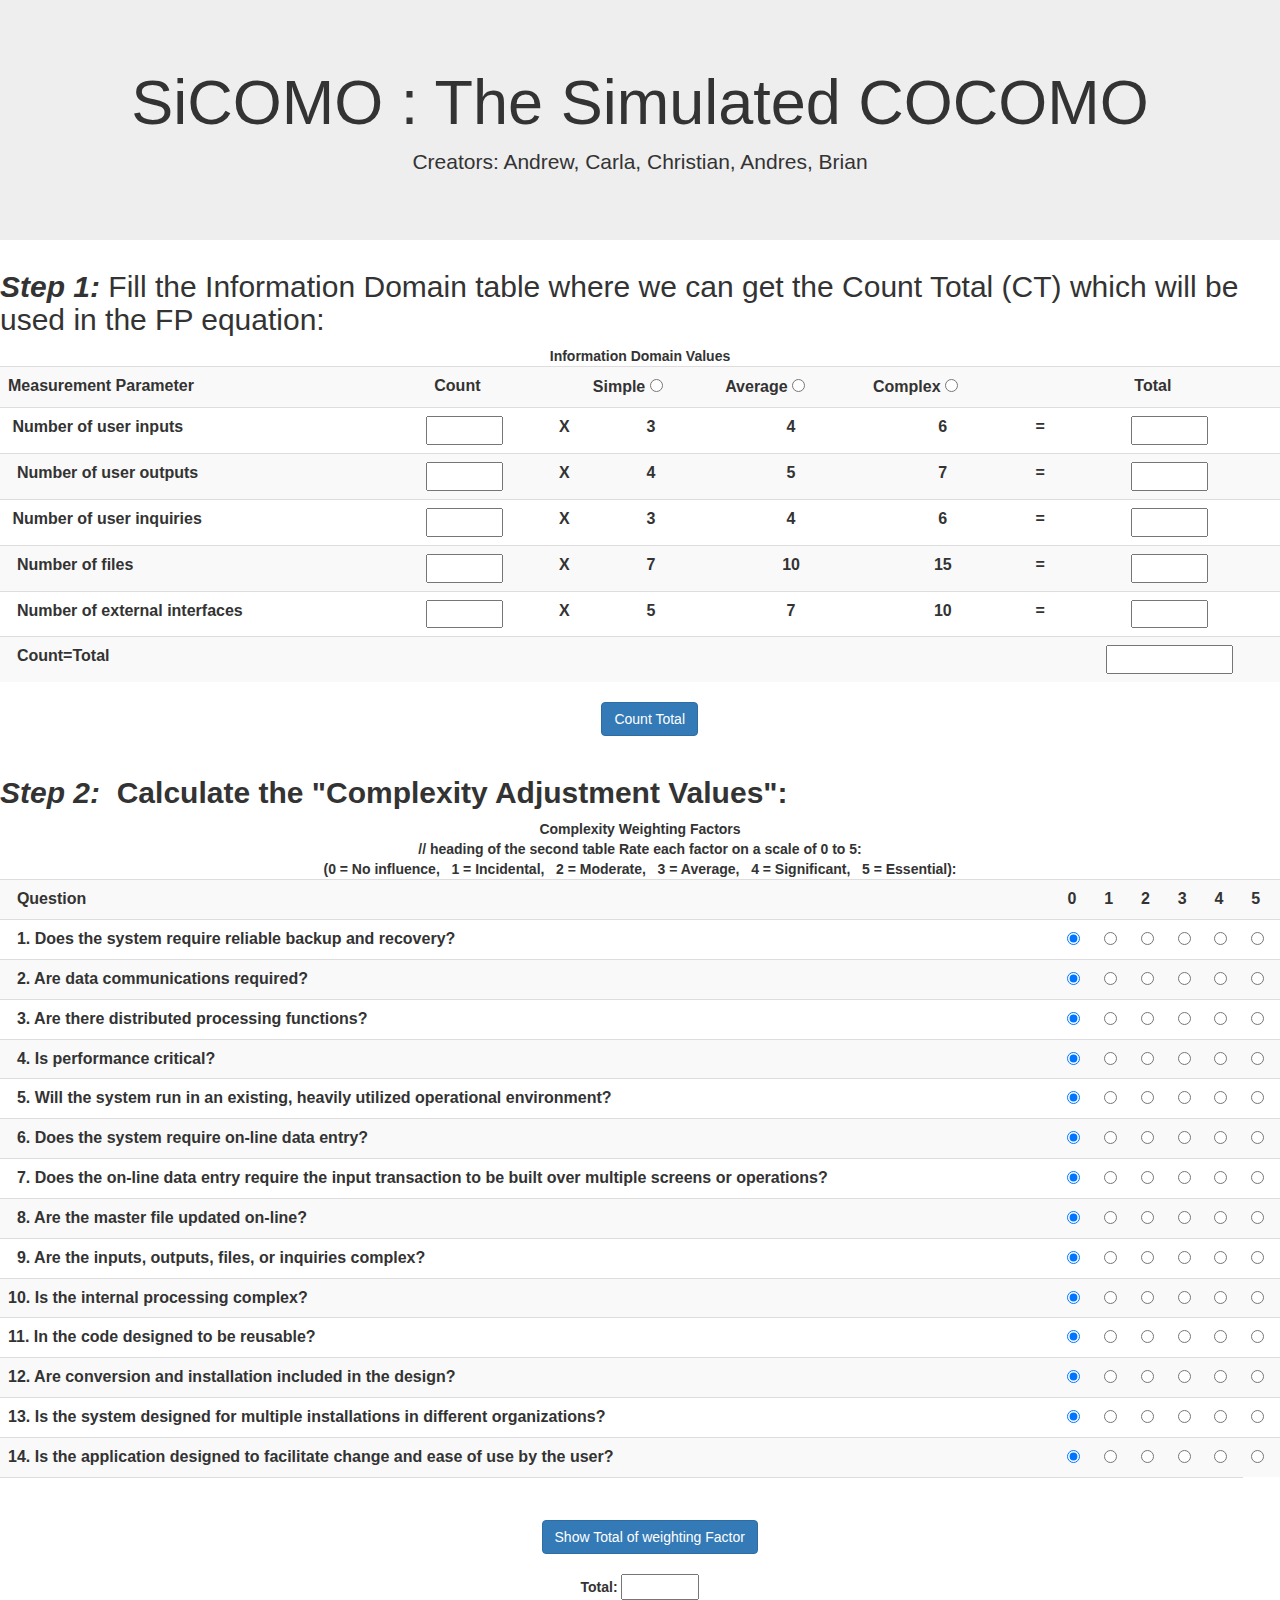
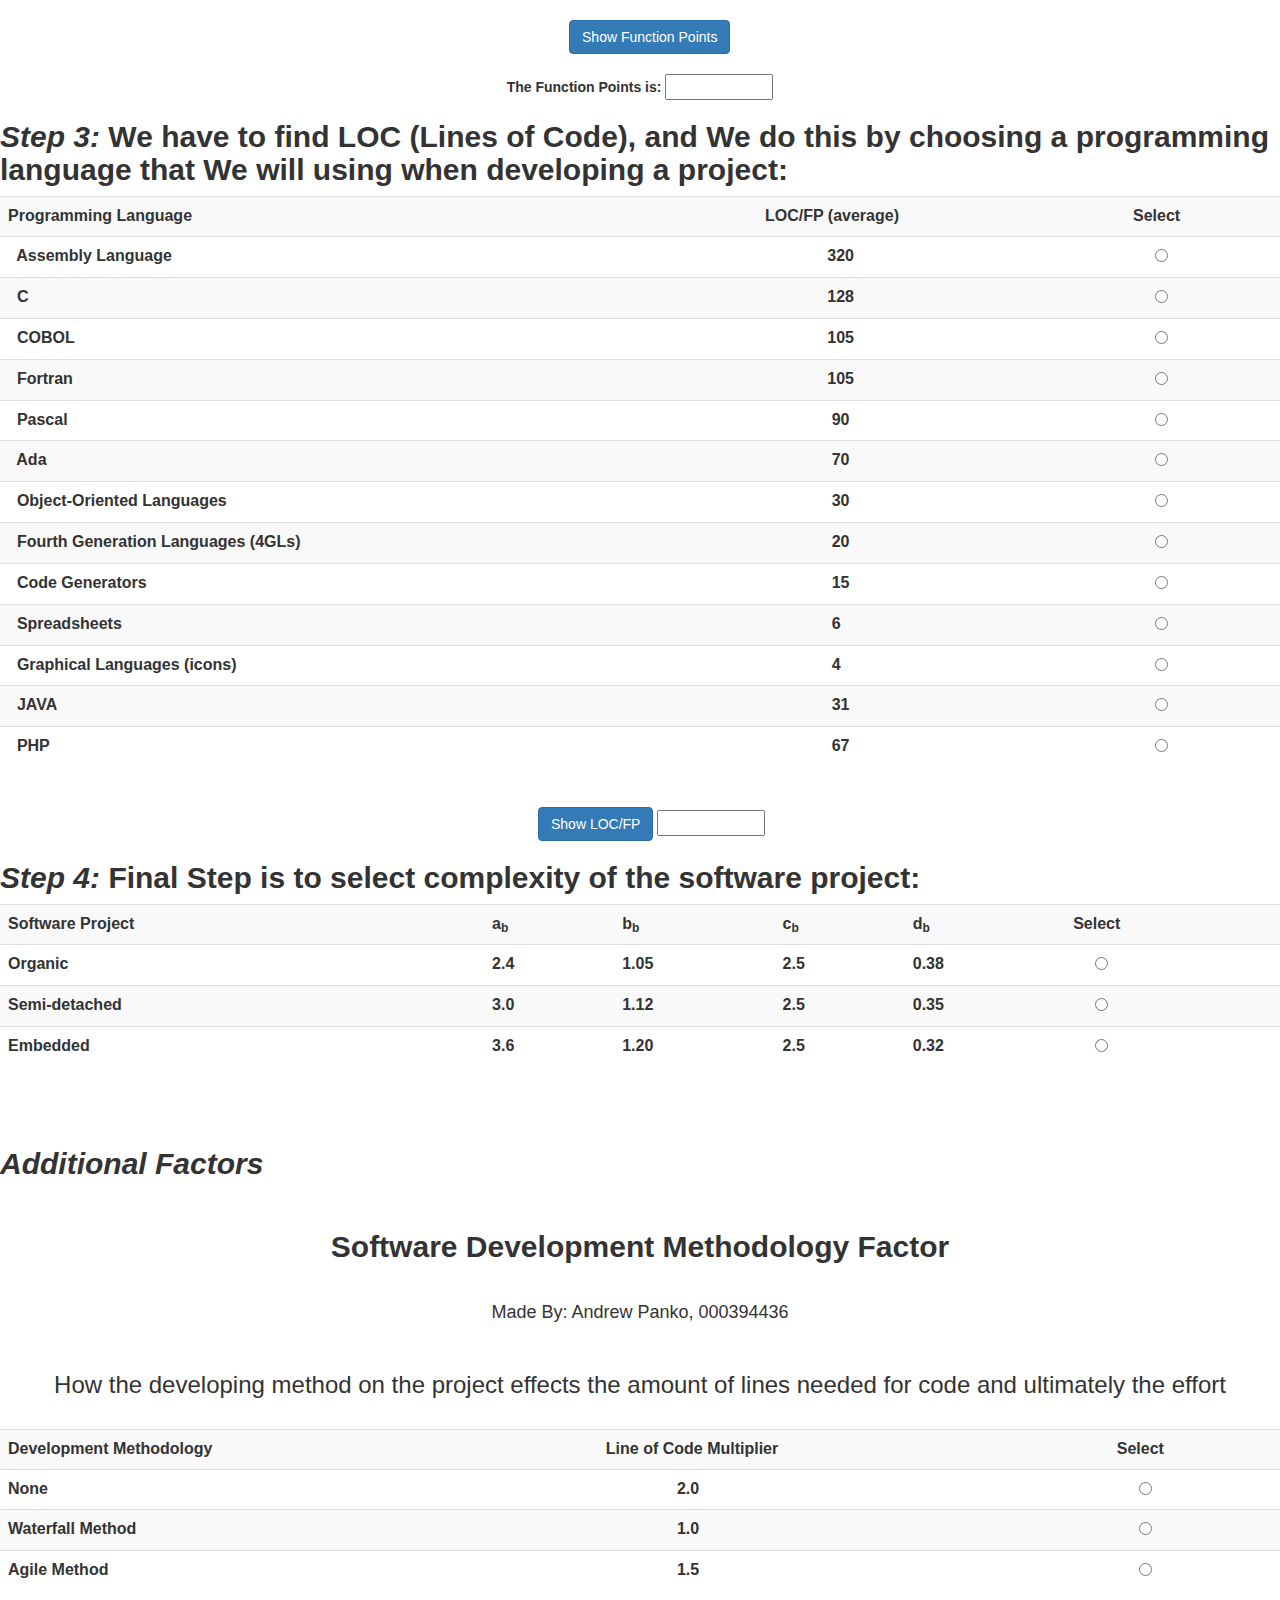
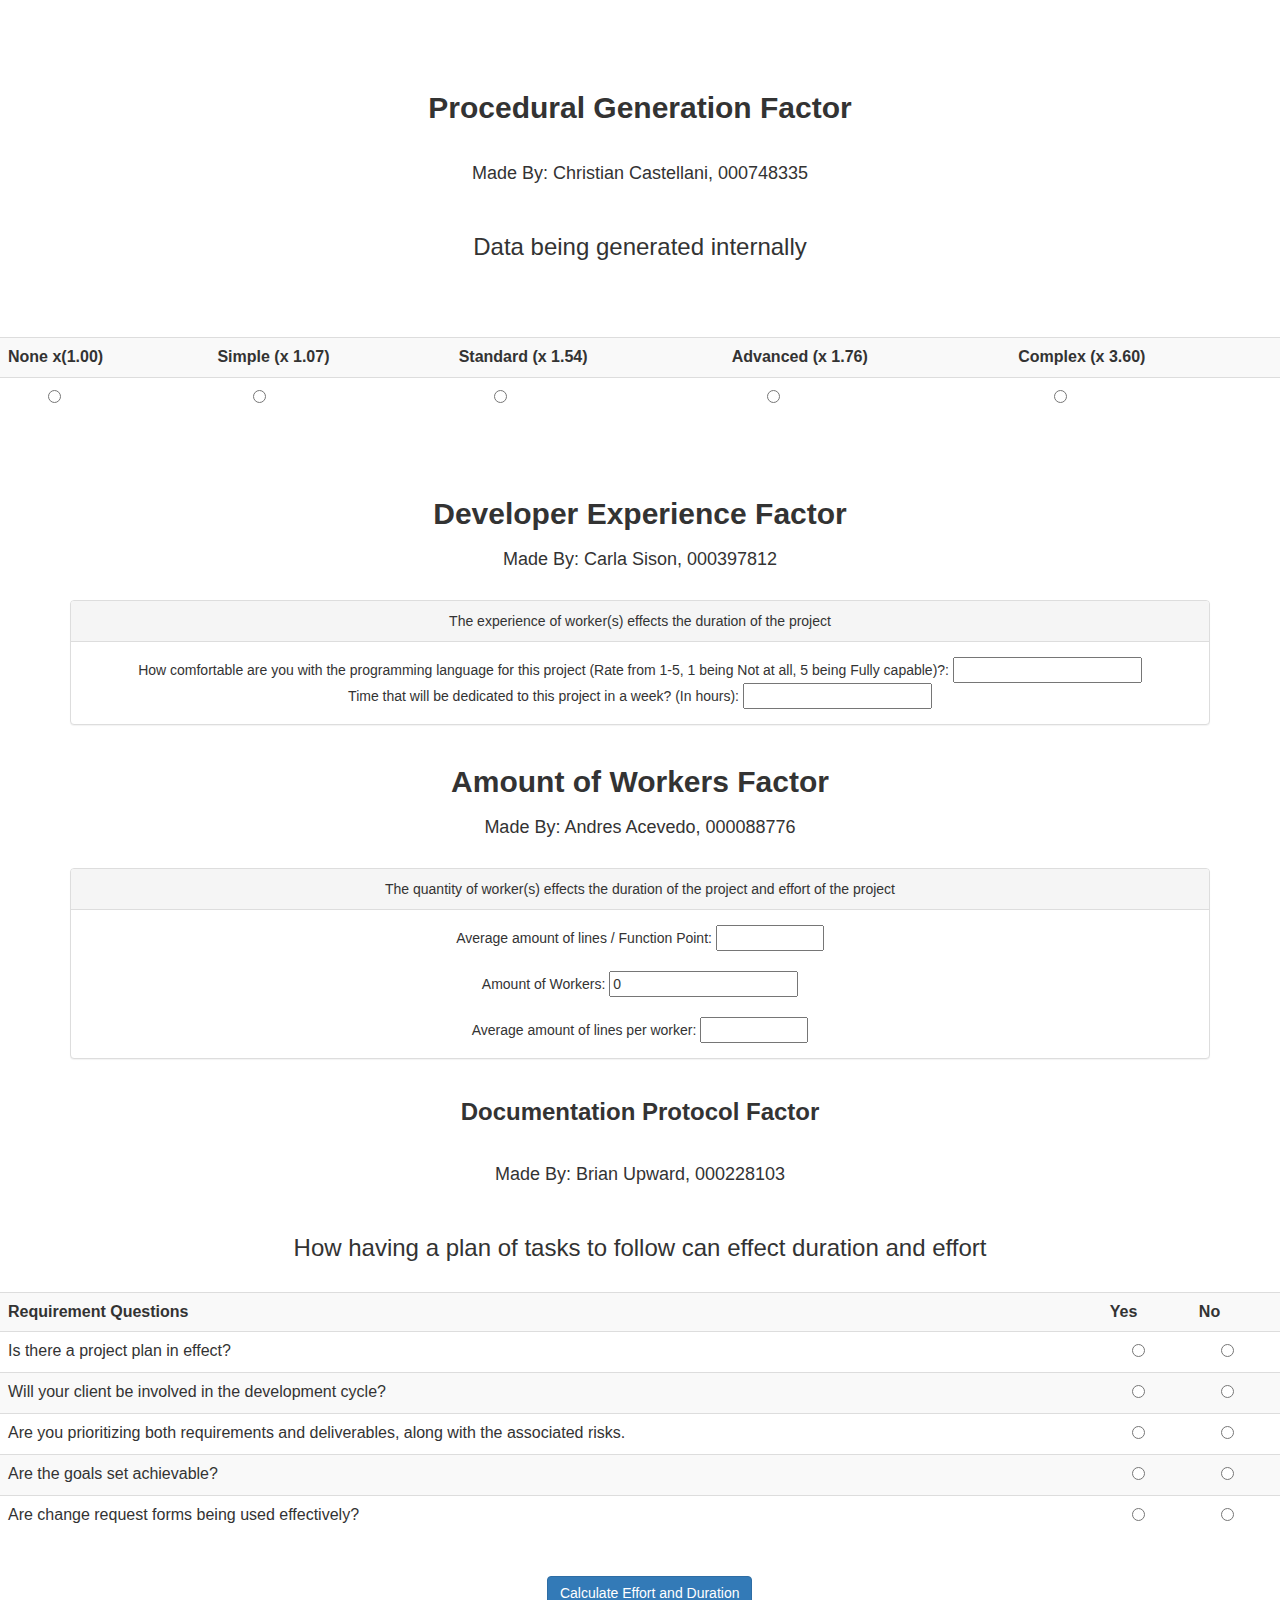
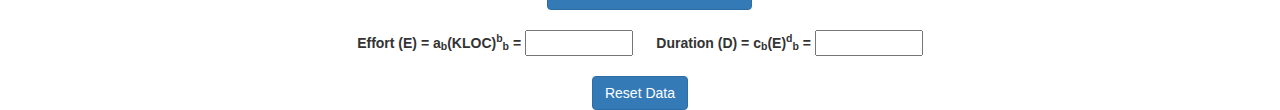
<file: index.html>
<HTML>

<HEAD>
  <TITLE>SiCOMO | The Simulated COCOMO</TITLE>
  <base target="_self">
  <link rel="stylesheet" href="https://maxcdn.bootstrapcdn.com/bootstrap/3.4.0/css/bootstrap.min.css">
  <script src="js/jquery-3.2.1.min.js"></script>
</HEAD>

<BODY BGCOLOR = "#FFFFCC">
  <center>
  <div class="jumbotron">
    <h1>SiCOMO : The Simulated COCOMO  </h1>
    <p>Creators: Andrew, Carla, Christian, Andres, Brian</p>
  </div>
  <SCRIPT LANGUAGE = "JavaScript">
  <!--
    //    document.write("<HR>");
    //  This function is used to reset all fields.
    function clearStatus() { status = ""; }

    //  The following functions are ro initialize all fields.
    function promptFactor() { status = "Factor";}
    function promptLanguage() { status = "Language";}
    function promptType() { status = "Type";}
    function promptMethod() { status = "Method";}
    function promptProcedure() { status = "Procedure";}
    function promptExperience() { status = "Experience";}
    function promptDocQ1() { status = "DocQ1";}
    function promptDocQ2() { status = "DocQ2";}
    function promptDocQ3() { status = "DocQ3";}
    function promptDocQ4() { status = "DocQ4";}
    function promptDocQ5() { status = "DocQ5";}
    function promptQ1() { status = "Q1";}
    function promptQ2() { status = "Q2";}
    function promptQ3() { status = "Q3";}
    function promptQ4() { status = "Q4";}
    function promptQ5() { status = "Q5";}
    function promptQ6() { status = "Q6";}
    function promptQ7() { status = "Q7";}
    function promptQ8() { status = "Q8";}
    function promptQ9() { status = "Q9";}
    function promptQ10() { status = "Q10";}
    function promptQ11() { status = "Q11";}
    function promptQ12() { status = "Q12";}
    function promptQ13() { status = "Q13";}
    function promptQ14() { status = "Q14";}

    // This functin will be used when user have more than one option to choose such as the radio
    // buttons.  It will take a field and return the value of that field.
    function getValue(field)
    {
	for (i=0;i<field.length;i++)
        {
    	   if (field[i].checked) return Number(field[i].value);
        }
	return 0;
    }

    //  This finction is used to round numbers.  It will take two parameters: value and precision.
    //  It will round that value to that precision.
    function roundOff(value, precision)
    {
        value = "" + value //convert value to string
        precision = parseInt(precision);

        var whole = "" + Math.round(value * Math.pow(10, precision));
        var decPoint = whole.length - precision;

        if(decPoint != 0)
        {
           result = whole.substring(0, decPoint);
           result += ".";
           result += whole.substring(decPoint, whole.length);
        }
        else  {
                result = whole;
              }
        return result;
    }

    //  This function is used to show the total of weighting (the 14 questions.)
    function showWeightingTotal()
    {

	var Total = 0
        //  get the first value of the first question.
	Total = getValue(document.calculateForm.Q1Field)

        //  add values of each question to the the previous total
	Total = Total + getValue(document.calculateForm.Q2Field)
	Total = Total + getValue(document.calculateForm.Q3Field)
	Total = Total + getValue(document.calculateForm.Q4Field)
	Total = Total + getValue(document.calculateForm.Q5Field)
        Total = Total + getValue(document.calculateForm.Q6Field)
	Total = Total + getValue(document.calculateForm.Q7Field)
	Total = Total + getValue(document.calculateForm.Q8Field)
	Total = Total + getValue(document.calculateForm.Q9Field)
        Total = Total + getValue(document.calculateForm.Q10Field)
	Total = Total + getValue(document.calculateForm.Q11Field)
	Total = Total + getValue(document.calculateForm.Q12Field)
	Total = Total + getValue(document.calculateForm.Q13Field)
	Total = Total + getValue(document.calculateForm.Q14Field)

        //  store total on the total field.
	document.calculateForm.total.value = roundOff(Total,2);
    }

    //  This function is to check if the input entered is integer.
    function isInt(string)
    {
        var val = parseInt(string);
        return(val >= 0);
    }

    // This function will count the total of the first table which is total of the measurement parameter values
    //  which will be used to calculate the function point
    function showCountTotal()
    {
	var factor = 0
        var language = 0
        var Total1 = 0
        var i = 0
        var j = 0
        var k = 0
        var l = 0
        var m = 0
	factor = getValue(document.calculateForm.FactorField)
        //  this if is to check if the user forgot to check a weighting factor and he/she will see an alert message.
        if (factor == 0)
           {  alert("We must select a weighting factor.");}
        //  The next if statements are to check if user inputs are valid which it should be integers
        else { var count1 = document.calculateForm.inputs;
               if (!isInt(count1.value))
               {
                  alert("Number of user inputs must be integer.");
                  document.calculateForm.inputs.focus();
                  return (false);
               }
               var count2 = document.calculateForm.outputs;
               if (!isInt(count2.value))
               {
                  alert("Number of user outputs must be integer.");
                  document.calculateForm.outputs.focus();
                  return (false);
               }
               var count3 = document.calculateForm.inquiries;
               if (!isInt(count3.value))
               {
                  alert("Number of Inquiries must be integer.");
                  document.calculateForm.inquiries.focus();
                  return (false);
               }
               var count4 = document.calculateForm.files;
               if (!isInt(count4.value))
               {
                  alert("Number of files must be integer.");
                  document.calculateForm.files.focus();
                  return (false);
               }
               var count5 = document.calculateForm.interfaces;
               if (!isInt(count5.value))
               {
                  alert("Number of external interfaces must be integer.");
                  document.calculateForm.interfaces.focus();
                  return (false);
               }
               //  calculations when user choose simple weighting factor
               if (factor == 1)
               {
                  i = Number(document.calculateForm.inputs.value);
                  j = Number(document.calculateForm.outputs.value);
                  k = Number(document.calculateForm.inquiries.value);
                  l = Number(document.calculateForm.files.value);
                  m = Number(document.calculateForm.interfaces.value);
                  document.calculateForm.tinputs.value = roundOff(i * 3,2)
                  document.calculateForm.toutputs.value = roundOff(j * 4,2)
                  document.calculateForm.tinquiries.value = roundOff(k * 3,2)
                  document.calculateForm.tfiles.value = roundOff(l * 7,2)
                  document.calculateForm.tinterfaces.value = roundOff(m * 5,2)
                  Total1 = i * 3 + j * 4 + k * 3 + l * 7 + m * 5
                  document.calculateForm.total1.value = roundOff(Total1,2);
               }
              // calculation when user choose average weighting factor
               else if (factor == 2)
                   {
                     i = Number(document.calculateForm.inputs.value);
                     j = Number(document.calculateForm.outputs.value);
                     k = Number(document.calculateForm.inquiries.value);
                     l = Number(document.calculateForm.files.value);
                     m = Number(document.calculateForm.interfaces.value);
                     document.calculateForm.tinputs.value = roundOff(i * 4,2)
                     document.calculateForm.toutputs.value = roundOff(j * 5,2)
                     document.calculateForm.tinquiries.value = roundOff(k * 4,2)
                     document.calculateForm.tfiles.value = roundOff(l * 10,2)
                     document.calculateForm.tinterfaces.value = roundOff(m * 7,2)
                     Total1 = i * 4 + j * 5 + k * 4 + l * 10 + m * 7
                     document.calculateForm.total1.value = roundOff(Total1,2);
                  }
                 // calculation when user choose teh complex weighting factor
                  else if (factor == 3)
                       {
                           i = Number(document.calculateForm.inputs.value);
                           j = Number(document.calculateForm.outputs.value);
                           k = Number(document.calculateForm.inquiries.value);
                           l = Number(document.calculateForm.files.value);
                           m = Number(document.calculateForm.interfaces.value);
                           document.calculateForm.tinputs.value = roundOff(i * 6,2)
                           document.calculateForm.toutputs.value = roundOff(j * 7,2)
                           document.calculateForm.tinquiries.value = roundOff(k * 6,2)
                           document.calculateForm.tfiles.value = roundOff(l * 15,2)
                           document.calculateForm.tinterfaces.value = roundOff(m * 10,2)
                           Total1 = i * 6 + j * 7 + k * 6 + l * 15 + m * 10
                           document.calculateForm.total1.value = roundOff(Total1,2);
                      }
             }
    }


    function unfocus_tinputs() { document.calculateForm.outputs.focus(); }
    function unfocus_toutputs() { document.calculateForm.inquiries.focus(); }
    function unfocus_tinquiries() { document.calculateForm.files.focus(); }
    function unfocus_tfiles() { document.calculateForm.interfaces.focus(); }
    function unfocus_tinterfaces() { document.calculateForm.countTotal.focus(); }
    function unfocus_total1() { document.calculateForm.countTotal.focus(); }
    function unfocus_total() { document.calculateForm.showTotalWeight.focus(); }
    function unfocus_fpTotal() { document.calculateForm.FP.focus(); }
    function unfocus_LOCTotal() { document.calculateForm.LOCFP.focus(); }
    function unfocus_Effort() { document.calculateForm.calculate.focus(); }
    function unfocus_Duration() { document.calculateForm.calculate.focus();}
    function unfocus_Experience() { document.calculateForm.calculate.focus();}
    function unfocus_Qauntity() { document.calculateForm.calculate.focus();}

    // This function will calculate the function points based on the the results form the previous two tables
    function showFP()
    {
         var totalfp = 0
         showCountTotal();
         showWeightingTotal();
         totalfp = Number(document.calculateForm.total1.value) * (0.65 + 0.01 * Number(document.calculateForm.total.value))
         document.calculateForm.fpTotal.value = roundOff(totalfp, 2);
    }

    // This function will calculate the Lines of code (LOC)
    function showLOC()
    {
       var language = 0
       var loc = 0
       showFP();
       language = getValue(document.calculateForm.LanguageField)
       //  This is to check if user selected a language or not.
       if (language == 0) {  alert("We must select a Language");}
       else {
                loc = language * Number(document.calculateForm.fpTotal.value);
                // store result in the LOCTotal text box.
                document.calculateForm.LOCTotal.value = roundOff(loc, 2);
                document.calculateForm.LOCTotal2.value = roundOff(loc, 2);
            }
    }
    //  This fucntion will take the LOC which was calculated in previous step and divided it by 1000 and then
    //  takes values from table with selected project type and apply them to the eqations.
    //  Final results will be stored in the Efort and Duartion text boxes
    function showE()
    {
        var E = 0
        var D = 0
        var type = 0
        var method = 0
        var procedure = 0
        var experience = 0
        var qauntity = 0
        var q1 = 0
        var q2 = 0
        var q3 = 0
        var q4 = 0
        var q5 = 0
        var total = 0
        showLOC();
        type = getValue(document.calculateForm.typeField);
        method = getValue(document.calculateForm.methodField);
        procedure = getValue(document.calculateForm.procedureField);
        experience = document.calculateForm.experienceOfWorker.value;
        quantity = document.calculateForm.quantityOfWorkers.value;
        q1 = getValue(document.calculateForm.q1);
        q2 = getValue(document.calculateForm.q2);
        q3 = getValue(document.calculateForm.q3);
        q4 = getValue(document.calculateForm.q4);
        q5 = getValue(document.calculateForm.q5);

        console.log(type);
        console.log(method);
        console.log(procedure);
        console.log(experience);
        console.log(quantity);
        console.log(q1);
        console.log(q2);
        console.log(q3);
        console.log(q4);
        console.log(q5);
        if (type == 0) {  alert("We must select a project type.");}
         else if (type == 1)
              {
                 E = 2.4 * Math.pow((Number(document.calculateForm.LOCTotal.value)/1000),1.05);
                 D = 2.5 * Math.pow(E,0.38);
                 document.calculateForm.Effort.value = roundOff(E*1.0, 2);

              }
              else  if (type == 2)
                    {
                      E = 3.0 * Math.pow((Number(document.calculateForm.LOCTotal.value)/1000),1.12);
                      D = 2.5 * Math.pow(E,0.35);
                      document.calculateForm.Effort.value = roundOff(E*1.0, 2);

                    }
                    else if (type == 3)
                    {
                       E = 3.6 * Math.pow((Number(document.calculateForm.LOCTotal.value)/1000),1.20);
                       D = 2.5 * Math.pow(E,0.32);
                       document.calculateForm.Effort.value = roundOff(E, 2);

                    }

            //Methodology LOC Multiplier
            if(method != 0){
              if (method == 1){
                document.calculateForm.Effort.value = roundOff(E*2.0, 2);
              }
              if (method == 2){
                document.calculateForm.Effort.value = roundOff(E*1.0, 2);
              }
              if (method == 3){
                document.calculateForm.Effort.value = roundOff(E*1.5, 2);
              }

            }

              //Procedure LOC Multiplier
              if (procedure != 0){
                if (procedure == 1){
                  document.calculateForm.Effort.value = roundOff(E*1.00, 2);
                }
                if (procedure == 2){
                  document.calculateForm.Effort.value = roundOff(E*1.07, 2);
                }
                if (procedure == 3){
                  document.calculateForm.Effort.value = roundOff(E*1.54, 2);
                }
                if (procedure == 4){
                  document.calculateForm.Effort.value = roundOff(E*1.76, 2);
                }
                if (procedure == 5){
                  document.calculateForm.Effort.value = roundOff(E*3.60, 2);
                }
              }


              //Experience Duration Multiplier
              if (experience != 0){
                if (experience == 1){
                  document.calculateForm.Duration.value = roundOff(D*2.0, 2);
                }

                if (experience == 2){
                  document.calculateForm.Duration.value = roundOff(D*1.8, 2);
                }

                if (experience == 3){
                  document.calculateForm.Duration.value = roundOff(D*1.4, 2);
                }

                if (experience == 4){
                  document.calculateForm.Duration.value = roundOff(D*0.8, 2);
                }

                if (experience == 5){
                  document.calculateForm.Duration.value = roundOff(D*0.5, 2);
                }
              }


              //Amount of Workers Factor
              if (quantity !=0){
                if (quantity == 1){
                  document.calculateForm.avgLines.value = (document.calculateForm.LOCTotal2.value / quantity);
                }

                else if (quantity == 2){
                  document.calculateForm.avgLines.value = (document.calculateForm.LOCTotal2.value / quantity);
                }

                else if (quantity == 3){
                  document.calculateForm.avgLines.value = (document.calculateForm.LOCTotal2.value / quantity);
                }

                else if (quantity == 4){
                  document.calculateForm.avgLines.value = (document.calculateForm.LOCTotal2.value / quantity);
                }

                else if (quantity == 5){
                  document.calculateForm.avgLines.value = (document.calculateForm.LOCTotal2.value / quantity);
                }

                else if (quantity == 6){
                  document.calculateForm.avgLines.value = (document.calculateForm.LOCTotal2.value / quantity);
                }

                else if (quantity == 7){
                  document.calculateForm.avgLines.value = (document.calculateForm.LOCTotal2.value / quantity);
                }

                else if (quantity == 8){
                  document.calculateForm.avgLines.value = (document.calculateForm.LOCTotal2.value / quantity);
                }

                else if (quantity == 9){
                  document.calculateForm.avgLines.value = (document.calculateForm.LOCTotal2.value / quantity);
                }

                else if (quantity == 10){
                  document.calculateForm.avgLines.value = (document.calculateForm.LOCTotal2.value / quantity);
                }
              }


              if(q1 != 0){
                if (q1 == 1){
                  total = total + 1;
                }
                else if (q1 == 2){
                  total = total + 2;
                }

                if (q2 == 1){
                  total = total + 1;
                }
                else if (q2 == 2){
                  total = total + 2;
                }

                if (q3 == 1){
                  total = total + 1;
                }
                else if (q3 == 2){
                  total = total + 2;
                }

                if (q4 == 1){
                  total = total + 1;
                }
                else if (q4 == 2){
                  total = total + 2;
                }

                if (q5 == 1){
                  total = total + 1;
                }
                else if (q5 == 2){
                  total = total + 2;
                }

                if (total>=7){
                  document.calculateForm.Duration.value = roundOff(D*0.9, 2);
                  document.calculateForm.Effort.value = roundOff(E*1.1, 2);
                }

                else if (total < 7){
                  document.calculateForm.Duration.value = roundOff(D*1.1, 2);
                  document.calculateForm.Effort.value = roundOff(E*0.9, 2);
                }
              }
              //Documentation Factor


        document.calculateForm.Reset.focus();
    }

  // -->
  // End of JavaScript code
  </SCRIPT>
  </center>

  <!-- This is the first heading which is the first step users need to do the calculation.
    The next few lines of code shows the properties of the first heading.
   -->
  <H2 ><b><i>
   Step 1: </i></b>Fill the Information Domain table where we can get the Count Total (CT) which will be used in the FP equation:
  </H2>

  <center>
  <!--  Naming the form.
    -->
  <FORM Name="calculateForm" >

  <b> Information Domain Values</b>
  <!-- Creating the first table and its properties
    -->
  <TABLE class="table table-striped">
    <TR>
      <TH  > Measurement Parameter
      <TH > &nbsp;&nbsp;&nbsp;&nbsp;&nbsp;&nbsp;&nbsp;&nbsp;&nbsp;Count
      <TH > &nbsp;
      <TH  > Simple
        <span >
           <INPUT text-align= "center" TYPE = "RADIO" NAME = "FactorField" value="1" onFocus = "promptFactor()"
	    onBlur = "clearStatus()">
        </span>
      <TH > Average
           <INPUT text-align= "center" TYPE = "RADIO" NAME = "FactorField" value="2"  onFocus = "promptFactor()"
	    onBlur = "clearStatus()">

      <TH  > Complex
           <INPUT text-align= "center" TYPE = "RADIO" NAME = "FactorField" value="3" onFocus = "promptFactor()"
	    onBlur = "clearStatus()">

      <TH > &nbsp;
      <TH > &nbsp;&nbsp;&nbsp;&nbsp;&nbsp;&nbsp;&nbsp;&nbsp;&nbsp;&nbsp;&nbsp;&nbsp;&nbsp;&nbsp;&nbsp;Total

    <TR><TD   align="left">
        <b>&nbsp;Number of user inputs</b>
        <TD  align="center"><b>
         <INPUT TYPE = "TEXT" NAME = "inputs" value="" size = 5 onFocus = "promptFactor()"
	     onBlur = "clearStatus()">
        </b>
        <TD align="center"><b>X</b>
        <TD   align="center"><b>3</b>
        <TD  align="center"><b>4</b>
        <TD   align="center"><b>6</b>
        <TD  align="center"><b>=</b>
        <TD  align="center"><b>
           <INPUT TYPE = "TEXT" NAME = "tinputs" value="" size = 5 onfocus="return unfocus_tinputs()">
           </b>

    <TR><TD   align="left"><b>&nbsp;
        Number of user outputs</b>
        <TD  align="center"><b>
          <INPUT TYPE = "TEXT" NAME = "outputs" value="" size = 5 onFocus = "promptFactor()"
	    onBlur = "clearStatus()">
          </b>
        <TD align="center"><b>X</b>
        <TD   align="center"><b>4</b>
        <TD  align="center"><b>5</b>
        <TD   align="center"><b>7</b>
        <TD  align="center"><b>=</b>
        <TD  align="center"><b>
          <INPUT TYPE = "TEXT" NAME = "toutputs" value="" size = 5 onfocus="return unfocus_toutputs()">
          </b>

    <TR>
      <TD  align="left"><b>&nbsp;Number of user inquiries</b>
        <TD  align="center"><b>
          <INPUT TYPE = "TEXT" NAME = "inquiries" value="" size = 5 onFocus = "promptFactor()"
	    onBlur = "clearStatus()">
          </b>
        <TD align="center"><b>X</b>
        <TD   align="center"><b>3</b>
        <TD  align="center"><b>4</b>
        <TD   align="center"><b>6</b>
        <TD  align="center"><b>=</b>
        <TD  align="center"><b>
          <INPUT TYPE = "TEXT" NAME = "tinquiries" value="" size = 5 onfocus="return unfocus_tinquiries()">
          </b>

    <TR><TD align="left"><b>&nbsp;
        Number of files</b>
        <TD  align="center"><b>
          <INPUT TYPE = "TEXT" NAME = "files" value="" size = 5 onFocus = "promptFactor()"
	    onBlur = "clearStatus()">
          </b>
        <TD align="center"><b>X</b>
        <TD   align="center"><b>7</b>
        <TD  align="center"><b>10</b>
        <TD   align="center"><b>15</b>
        <TD  align="center"><b>=</b>
        <TD  align="center"><b>
          <INPUT TYPE = "TEXT" NAME = "tfiles" value="" size = 5 onfocus="return unfocus_tfiles()">
          </b>

    <TR><TD align="left"><b>&nbsp;
        Number of external interfaces</b>
        <TD  align="center"><b>
          <INPUT TYPE = "TEXT" NAME = "interfaces" value="" size = 5 onFocus = "promptFactor()"
	    onBlur = "clearStatus()">
          </b>
        <TD align="center"><b>X</b>
        <TD   align="center"><b>5</b>
        <TD  align="center"><b>7</b>
        <TD   align="center"><b>10</b>
        <TD  align="center"><b>=</b>
        <TD  align="center"><b>
          <INPUT TYPE = "TEXT" NAME = "tinterfaces" value="" size = 5 onfocus="return unfocus_tinterfaces()">
          </b>

    <TR><TD align="left"><b>&nbsp;
        Count=Total</b>
        <TD  align="center">
        <TD align="center">
        <TD   align="center">
        <TD  align="center">
        <TD   align="center">
        <TD  align="center">
        <TD  align="center"><b>
          <INPUT TYPE = "TEXT" VALUE = "" NAME = "total1" size = 10 onfocus="return unfocus_total1()">
          </b>
   <!-- closing the table
     -->
   </TABLE class="table table-striped">
  </center>

  <center>
  <P>
  <center>
  &nbsp;&nbsp;&nbsp;&nbsp <b>
  <!-- a button which the user will click to get the count total value from the table.
    -->
  <INPUT class="btn btn-primary" TYPE = "BUTTON" Name="countTotal" VALUE = "Count Total" onClick = "showCountTotal()">
  </b>
  </center>

  <BR>
  </center>
  <!-- Starting the second step
    -->
  <H2 align="left"><b><i> Step 2:</i></b>&nbsp;
  <b> Calculate the "Complexity Adjustment Values":</b>

  </H2>

  <center>
  <H> <b>Complexity Weighting Factors <H>
  <BR>
  // heading of the second table
  <H> Rate each factor on a scale of 0 to 5:
     <BR> (0 = No influence,&nbsp;&nbsp; 1 = Incidental,&nbsp;&nbsp; 2 = Moderate,&nbsp;&nbsp;
          3 = Average,&nbsp;&nbsp; 4 = Significant,&nbsp;&nbsp; 5 = Essential): <H>
  </b>
  <BR>


  <!-- Creating the second table with its properties
       There is 14 questions (row) on the table and each one has the same properties.
    -->
  <TABLE class="table table-striped" width="902" height="380">
    <TR>
      <TH   align="left" height="1"> <b>&nbsp;
        Question</b>
      <TH  > <b>0</b>
      <TH  > <b>1</b>
      <TH  > <b>2</b>
      <TH  > <b>3</b>
      <TH  > <b>4</b>
      <TH  > <b>5</b>

    <TR><TD  align="left" height="19"><b>
        &nbsp; 1. Does the system require reliable backup and recovery?</b>
        <TD  align="left" height="19"><b><INPUT TYPE = "RADIO" NAME = "Q1Field" value="0"
            onFocus = "promptQ1()" onBlur = "clearStatus()" Checked>
          </b>
        <TD  align="left" height="19"><b><INPUT TYPE = "RADIO" NAME = "Q1Field" value="1"
            onFocus = "promptQ1()" onBlur = "clearStatus()">
          </b>

        <TD align="left" height="19"><b><INPUT TYPE = "RADIO" NAME = "Q1Field" value="2"
            onFocus = "promptQ1()" onBlur = "clearStatus()">
          </b>

        <TD align="left" height="19"><b><INPUT TYPE = "RADIO" NAME = "Q1Field" value="3"
            onFocus = "promptQ1()" onBlur = "clearStatus()">
            </b>

        <TD  align="left" height="19"><b><INPUT TYPE = "RADIO" NAME = "Q1Field" value="4"
            onFocus = "promptQ1()" onBlur = "clearStatus()">
          </b>

        <TD  align="left" height="19"><b><INPUT TYPE = "RADIO" NAME = "Q1Field" value="5"
            onFocus = "promptQ1()" onBlur = "clearStatus()">
            </b>
    <TR><TD  align="left" height="19"><b>&nbsp; 2. Are data communications required?</b>
        <TD  align="left" height="19"><b><INPUT TYPE = "RADIO" NAME = "Q2Field" value="0"
            onFocus = "promptQ2()"  onBlur = "clearStatus()"  Checked>
          </b>
        <TD  align="left" height="19"><b><INPUT TYPE = "RADIO" NAME = "Q2Field" value="1"
            onFocus = "promptQ2()" onBlur = "clearStatus()">
          </b>

        <TD align="left" height="19"><b><INPUT TYPE = "RADIO" NAME = "Q2Field" value="2"
            onFocus = "promptQ2()" onBlur = "clearStatus()">
          </b>

        <TD align="left" height="19"><b><INPUT TYPE = "RADIO" NAME = "Q2Field" value="3"
            onFocus = "promptQ2()" onBlur = "clearStatus()">
          </b>

        <TD  align="left" height="19"><b><INPUT TYPE = "RADIO" NAME = "Q2Field" value="4"
            onFocus = "promptQ2()" onBlur = "clearStatus()">
          </b>

        <TD  align="left" height="19"><b><INPUT TYPE = "RADIO" NAME = "Q2Field" value="5"
            onFocus = "promptQ2()" onBlur = "clearStatus()">
            </b>
    <TR><TD  align="left" height="19"><b>
         &nbsp; 3. Are there distributed processing functions?</b>
        <TD  align="left" height="19"><b><INPUT TYPE = "RADIO" NAME = "Q3Field" value="0"
            onFocus = "promptQ3()" onBlur = "clearStatus()" Checked>
          </b>
        <TD  align="left" height="19"><b><INPUT TYPE = "RADIO" NAME = "Q3Field" value="1"
            onFocus = "promptQ3()" onBlur = "clearStatus()">
          </b>

        <TD align="left" height="19"><b><INPUT TYPE = "RADIO" NAME = "Q3Field" value="2"
            onFocus = "promptQ3()" onBlur = "clearStatus()">
          </b>

        <TD align="left" height="19"><b><INPUT TYPE = "RADIO" NAME = "Q3Field" value="3"
            onFocus = "promptQ3()" onBlur = "clearStatus()">
          </b>

        <TD  align="left" height="19"><b><INPUT TYPE = "RADIO" NAME = "Q3Field" value="4"
            onFocus = "promptQ3()" onBlur = "clearStatus()">
          </b>

        <TD  align="left" height="19"><b><INPUT TYPE = "RADIO" NAME = "Q3Field" value="5"
            onFocus = "promptQ3()" onBlur = "clearStatus()">
          </b>
    <TR><TD  align="left" height="19"><b>&nbsp; 4. Is performance critical?</b>
        <TD  align="left" height="19"><b><INPUT TYPE = "RADIO" NAME = "Q4Field" value="0"
            onFocus = "promptQ4()" onBlur = "clearStatus()" Checked>
          </b>
        <TD  align="left" height="19"><b><INPUT TYPE = "RADIO" NAME = "Q4Field" value="1"
            onFocus = "promptQ4()" onBlur = "clearStatus()">
          </b>

        <TD align="left" height="19"><b><INPUT TYPE = "RADIO" NAME = "Q4Field" value="2"
            onFocus = "promptQ4()" onBlur = "clearStatus()">
          </b>

        <TD align="left" height="19"><b><INPUT TYPE = "RADIO" NAME = "Q4Field" value="3"
            onFocus = "promptQ4()" onBlur = "clearStatus()">
          </b>

        <TD  align="left" height="19"><b><INPUT TYPE = "RADIO" NAME = "Q4Field" value="4"
            onFocus = "promptQ4()" onBlur = "clearStatus()">
          </b>

        <TD  align="left" height="19"><b><INPUT TYPE = "RADIO" NAME = "Q4Field" value="5"
            onFocus = "promptQ4()" onBlur = "clearStatus()">
          </b>
    <TR><TD align="left" height="19"><b>&nbsp; 5. Will the
        system run in an existing, heavily utilized operational environment?</b>
        <TD align="left" height="19"><b><INPUT TYPE = "RADIO" NAME = "Q5Field" value="0"
            onFocus = "promptQ5()" onBlur = "clearStatus()" Checked>
          </b>
        <TD align="left" height="19"><b><INPUT TYPE = "RADIO" NAME = "Q5Field" value="1"
            onFocus = "promptQ5()" onBlur = "clearStatus()">
          </b>

        <TD  align="left" height="19"><b><INPUT TYPE = "RADIO" NAME = "Q5Field" value="2" onFocus = "promptQ5()" onBlur = "clearStatus()"></b>

        <TD  align="left" height="19"><b><INPUT TYPE = "RADIO" NAME = "Q5Field" value="3"
            onFocus = "promptQ5()" onBlur = "clearStatus()">
          </b>

        <TD align="left" height="19"><b><INPUT TYPE = "RADIO" NAME = "Q5Field" value="4"
            onFocus = "promptQ5()" onBlur = "clearStatus()">
          </b>

        <TD  align="left" height="19"><b><INPUT TYPE = "RADIO" NAME = "Q5Field" value="5"
            onFocus = "promptQ5()"  onBlur = "clearStatus()">
          </b>
    <TR><TD align="left" height="19"><b>
          &nbsp; 6. Does the system require on-line data entry?</b>
        <TD  align="left" height="19"><b><INPUT TYPE = "RADIO" NAME = "Q6Field" value="0"
            onFocus = "promptQ6()" onBlur = "clearStatus()" Checked>
          </b>
        <TD  align="left" height="19"><b><INPUT TYPE = "RADIO" NAME = "Q6Field" value="1"
            onFocus = "promptQ6()" onBlur = "clearStatus()">
          </b>

        <TD align="left" height="19"><b><INPUT TYPE = "RADIO" NAME = "Q6Field" value="2"
            onFocus = "promptQ6()" onBlur = "clearStatus()">
          </b>

        <TD  align="left" height="19"><b><INPUT TYPE = "RADIO" NAME = "Q6Field" value="3"
            onFocus = "promptQ6()" onBlur = "clearStatus()">
          </b>

        <TD align="left" height="19"><b><INPUT TYPE = "RADIO" NAME = "Q6Field" value="4"
            onFocus = "promptQ6()" onBlur = "clearStatus()">
          </b>

        <TD align="left" height="19"><b><INPUT TYPE = "RADIO" NAME = "Q6Field" value="5"
            onFocus = "promptQ6()" onBlur = "clearStatus()">
          </b>
    <TR><TD align="left" height="19"><b>
         &nbsp; 7. Does the on-line data entry require the input transaction to be built over multiple screens or operations?
         </b>
        <TD align="left" height="19"><b><INPUT TYPE = "RADIO" NAME = "Q7Field" value="0"
            onFocus = "promptQ7()"
	    onBlur = "clearStatus()"
            Checked>
          </b>
        <TD align="left" height="19"><b><INPUT TYPE = "RADIO" NAME = "Q7Field" value="1"
            onFocus = "promptQ7()" onBlur = "clearStatus()">
          </b>

        <TD align="left" height="19"><b><INPUT TYPE = "RADIO" NAME = "Q7Field" value="2"
            onFocus = "promptQ7()" onBlur = "clearStatus()">
          </b>

        <TD align="left" height="19"><b><INPUT TYPE = "RADIO" NAME = "Q7Field" value="3"
            onFocus = "promptQ7()" onBlur = "clearStatus()">
          </b>

        <TD align="left" height="19"><b><INPUT TYPE = "RADIO" NAME = "Q7Field" value="4"
            onFocus = "promptQ7()" onBlur = "clearStatus()">
          </b>

        <TD align="left" height="19"><b><INPUT TYPE = "RADIO" NAME = "Q7Field" value="5"
            onFocus = "promptQ7()" onBlur = "clearStatus()">
          </b>
    <TR><TD  align="left" height="19"><b>&nbsp; 8. Are the master file updated on-line?
         </b>
        <TD  align="left" height="19"><b><INPUT TYPE = "RADIO" NAME = "Q8Field" value="0"
            onFocus = "promptQ8()" onBlur = "clearStatus()" Checked>
          </b>
        <TD align="left" height="19"><b><INPUT TYPE = "RADIO" NAME = "Q8Field" value="1"
            onFocus = "promptQ8()" onBlur = "clearStatus()">
          </b>

        <TD align="left" height="19"><b><INPUT TYPE = "RADIO" NAME = "Q8Field" value="2"
            onFocus = "promptQ8()" onBlur = "clearStatus()">
          </b>

        <TD align="left" height="19"><b><INPUT TYPE = "RADIO" NAME = "Q8Field" value="3"
            onFocus = "promptQ8()" onBlur = "clearStatus()">
          </b>

        <TD  align="left" height="19"><b><INPUT TYPE = "RADIO" NAME = "Q8Field" value="4"
            onFocus = "promptQ8()" onBlur = "clearStatus()">
          </b>

        <TD align="left" height="19"><b><INPUT TYPE = "RADIO" NAME = "Q8Field" value="5"
            onFocus = "promptQ8()" onBlur = "clearStatus()">
          </b>

    <TR><TD align="left" height="19"><b>&nbsp; 9. Are the inputs, outputs,
          files, or inquiries complex?</b>
        <TD align="left" height="19"><b><INPUT TYPE = "RADIO" NAME = "Q9Field" value="0"
            onFocus = "promptQ9()" onBlur = "clearStatus()" Checked>
          </b>
        <TD align="left" height="19"><b><INPUT TYPE = "RADIO" NAME = "Q9Field" value="1"
            onFocus = "promptQ9()" onBlur = "clearStatus()">
          </b>

        <TD align="left" height="19"><b><INPUT TYPE = "RADIO" NAME = "Q9Field" value="2"
            onFocus = "promptQ9()" onBlur = "clearStatus()">
          </b>

        <TD  align="left" height="19"><b><INPUT TYPE = "RADIO" NAME = "Q9Field" value="3"
            onFocus = "promptQ9()" onBlur = "clearStatus()">
          </b>

        <TD  align="left" height="19"><b><INPUT TYPE = "RADIO" NAME = "Q9Field" value="4"
            onFocus = "promptQ9()"  onBlur = "clearStatus()">
          </b>

        <TD align="left" height="19"><b><INPUT TYPE = "RADIO" NAME = "Q9Field" value="5"
            onFocus = "promptQ9()" onBlur = "clearStatus()">
          </b>
    <TR><TD align="left" height="19"><b>10. Is the internal processing complex?</b>
        <TD  align="left" height="19"><b><INPUT TYPE = "RADIO" NAME = "Q10Field" value="0"
            onFocus = "promptQ10()" onBlur = "clearStatus()" Checked>
          </b>
        <TD  align="left" height="19"><b><INPUT TYPE = "RADIO" NAME = "Q10Field" value="1"
            onFocus = "promptQ10()" onBlur = "clearStatus()">
          </b>

        <TD  align="left" height="19"><b><INPUT TYPE = "RADIO" NAME = "Q10Field" value="2"
            onFocus = "promptQ10()" onBlur = "clearStatus()">
          </b>

        <TD align="left" height="19"><b><INPUT TYPE = "RADIO" NAME = "Q10Field" value="3"
            onFocus = "promptQ10()" onBlur = "clearStatus()">
          </b>

        <TD  align="left" height="19"><b><INPUT TYPE = "RADIO" NAME = "Q10Field" value="4"
            onFocus = "promptQ10()" onBlur = "clearStatus()">
          </b>

        <TD align="left" height="19"><b><INPUT TYPE = "RADIO" NAME = "Q10Field" value="5"
            onFocus = "promptQ10()" onBlur = "clearStatus()">
          </b>
    <TR><TD align="left" height="19"><b>11. In the code designed to be reusable?</b>
        <TD align="left" height="19"><b><INPUT TYPE = "RADIO" NAME = "Q11Field" value="0"
            onFocus = "promptQ11()" onBlur = "clearStatus()" Checked>
          </b>
        <TD align="left" height="19"><b><INPUT TYPE = "RADIO" NAME = "Q11Field" value="1"
            onFocus = "promptQ11()" onBlur = "clearStatus()">
          </b>

        <TD align="left" height="19"><b><INPUT TYPE = "RADIO" NAME = "Q11Field" value="2"
            onFocus = "promptQ11()" onBlur = "clearStatus()">
          </b>

        <TD align="left" height="19"><b><INPUT TYPE = "RADIO" NAME = "Q11Field" value="3"
            onFocus = "promptQ11()" onBlur = "clearStatus()">
          </b>

        <TD align="left" height="19"><b><INPUT TYPE = "RADIO" NAME = "Q11Field" value="4"
            onFocus = "promptQ11()" onBlur = "clearStatus()">
          </b>

        <TD align="left" height="19"><b><INPUT TYPE = "RADIO" NAME = "Q11Field" value="5"
            onFocus = "promptQ11()" onBlur = "clearStatus()">
          </b>
    <TR><TD align="left" height="19"><b>12. Are conversion and installation included
         in the design?</b>
        <TD align="left" height="19"><b><INPUT TYPE = "RADIO" NAME = "Q12Field" value="0"
            onFocus = "promptQ12()" onBlur = "clearStatus()" Checked>
          </b>
        <TD align="left" height="19"><b><INPUT TYPE = "RADIO" NAME = "Q12Field" value="1"
            onFocus = "promptQ12()" onBlur = "clearStatus()">
          </b>

        <TD align="left" height="19"><b><INPUT TYPE = "RADIO" NAME = "Q12Field" value="2"
            onFocus = "promptQ12()" onBlur = "clearStatus()">
          </b>

        <TD align="left" height="19"><b><INPUT TYPE = "RADIO" NAME = "Q12Field" value="3"
            onFocus = "promptQ12()" onBlur = "clearStatus()">
          </b>

        <TD  align="left" height="19"><b><INPUT TYPE = "RADIO" NAME = "Q12Field" value="4"
            onFocus = "promptQ12()" onBlur = "clearStatus()">
          </b>

        <TD  align="left" height="19"><b><INPUT TYPE = "RADIO" NAME = "Q12Field" value="5"
            onFocus = "promptQ12()" onBlur = "clearStatus()">
          </b>
    <TR><TD align="left" height="19"><b>13. Is the system designed for multiple
        installations in different organizations?</b>
        <TD align="left" height="19"><b><INPUT TYPE = "RADIO" NAME = "Q13Field" value="0"
            onFocus = "promptQ13()" onBlur = "clearStatus()" Checked>
          </b>
        <TD  align="left" height="19"><b><INPUT TYPE = "RADIO" NAME = "Q13Field" value="1"
            onFocus = "promptQ13()" onBlur = "clearStatus()">
          </b>

        <TD align="left" height="19"><b><INPUT TYPE = "RADIO" NAME = "Q13Field" value="2"
            onFocus = "promptQ13()" onBlur = "clearStatus()">
          </b>

        <TD align="left" height="19"><b><INPUT TYPE = "RADIO" NAME = "Q13Field" value="3"
            onFocus = "promptQ13()" onBlur = "clearStatus()">
          </b>

        <TD  align="left" height="19"><b><INPUT TYPE = "RADIO" NAME = "Q13Field" value="4"
            onFocus = "promptQ13()" onBlur = "clearStatus()">
          </b>

        <TD align="left" height="19"><b><INPUT TYPE = "RADIO" NAME = "Q13Field" value="5"
            onFocus = "promptQ13()" onBlur = "clearStatus()">
          </b>
    <TR><TD align="left" height="19"><b>14. Is the application designed to facilitate
        change and ease of use by the user?</b>
        <TD align="left" height="19"><b><INPUT TYPE = "RADIO" NAME = "Q14Field" value="0"
            onFocus = "promptQ14()" onBlur = "clearStatus()" Checked>
          </b>
        <TD align="left" height="19"><b><INPUT TYPE = "RADIO" NAME = "Q14Field" value="1"
            onFocus = "promptQ14()" onBlur = "clearStatus()">
          </b>

        <TD align="left" height="19"><b><INPUT TYPE = "RADIO" NAME = "Q14Field" value="2"
            onFocus = "promptQ14()" onBlur = "clearStatus()">
          </b>

        <TD align="left" height="19"><b><INPUT TYPE = "RADIO" NAME = "Q14Field" value="3"
            onFocus = "promptQ14()" onBlur = "clearStatus()">
          </b>

        <TD align="left" height="19"><b><INPUT TYPE = "RADIO" NAME = "Q14Field" value="4"
            onFocus = "promptQ14()" onBlur = "clearStatus()">
          </b>

        <TD align="left" height="19"><b><INPUT TYPE = "RADIO" NAME = "Q14Field" value="5"
            onFocus = "promptQ14()" onBlur = "clearStatus()" >
          </b>
    <TR>
        <TD align="left" height="23">
        <TD align="left" height="23">
        <TD align="left" height="23">
        <TD align="left" height="23">
        <TD align="left" height="23">
        <TD align="left" height="23">
   <!--  closing the second table
     -->
   </TABLE>

  <P>
  <!-- a button which the user will click to get the total values from the second table.
    -->
  &nbsp;&nbsp;&nbsp;&nbsp
  <INPUT class="btn btn-primary" TYPE = "BUTTON" Name="showTotalWeight" VALUE = "Show Total of weighting Factor"
         onClick = "showWeightingTotal()"><br><br>

         <TD  align="left" height="23">
           <b>Total:
            <INPUT TYPE = "TEXT" VALUE = "" NAME = "total" size = 6 onfocus="return unfocus_total()">
           </b>

  <BR><BR>&nbsp;&nbsp;&nbsp;&nbsp



  <!-- a button which the user will click to get the Function Pioints value based on results form the first two tabgles.
    -->
  <INPUT class="btn btn-primary" TYPE = "BUTTON" Name="FP" VALUE = "Show Function Points" onClick = "showFP()"><br><br>
    <H><b>The Function Points is: </b><H>
  <INPUT TYPE = "TEXT" VALUE="" NAME = "fpTotal" size = 10 onfocus="return unfocus_fpTotal()">

  <BR>
  </center>

  <H2 align="left"><b><i> Step 3: </i></b>
  <b>We have to find LOC (Lines of Code), and We do this by
      choosing a programming language that We will using when developing a project:</b>
  </H2>
  <!-- Creating the third table with its properties
       Here is a list of languages and LOC assoicated with it.
    -->
  <center>
    <TABLE class="table table-striped">
    <TR>
      <TH> <b>Programming Language</b>
      <TH  >
           <b>LOC/FP (average)</b>
      <TH  >
           <b>Select</b>

    <TR><TD ><b>&nbsp; Assembly Language</b>
        <TD  ><b>&nbsp;&nbsp;&nbsp;&nbsp;&nbsp;&nbsp;&nbsp;&nbsp;&nbsp;&nbsp;&nbsp;&nbsp;&nbsp;&nbsp;320</b>
        <TD >&nbsp;&nbsp;&nbsp;&nbsp
          <b><INPUT TYPE = "RADIO" NAME = "LanguageField" value="320" onFocus = "promptLanguage()"
             onBlur = "clearStatus()">
          </b>

    <TR><TD ><b>&nbsp; C</b>
        <TD ><b>&nbsp;&nbsp;&nbsp;&nbsp;&nbsp;&nbsp;&nbsp;&nbsp;&nbsp;&nbsp;&nbsp;&nbsp;&nbsp;&nbsp;128</b>
        <TD ><b>&nbsp;&nbsp;&nbsp;&nbsp
         <INPUT TYPE = "RADIO" NAME = "LanguageField" value="320" onFocus = "promptLanguage()"
            	   onBlur = "clearStatus()">
          </b>
    <TR><TD ><b>&nbsp; COBOL</b>
        <TD  ><b>&nbsp;&nbsp;&nbsp;&nbsp;&nbsp;&nbsp;&nbsp;&nbsp;&nbsp;&nbsp;&nbsp;&nbsp;&nbsp;&nbsp;105</b>
        <TD  ><b>&nbsp;&nbsp;&nbsp;&nbsp
          <INPUT TYPE = "RADIO" NAME = "LanguageField" value="105" onFocus = "promptLanguage()"
            	   onBlur = "clearStatus()">
          </b>

    <TR><TD ><b>&nbsp; Fortran</b>
       <TD  ><b>&nbsp;&nbsp;&nbsp;&nbsp;&nbsp;&nbsp;&nbsp;&nbsp;&nbsp;&nbsp;&nbsp;&nbsp;&nbsp;&nbsp;105</b>
        <TD ><b>&nbsp;&nbsp;&nbsp;&nbsp
          <INPUT TYPE = "RADIO" NAME = "LanguageField" value="105" onFocus = "promptLanguage()"
            	   onBlur = "clearStatus()">
          </b>
    <TR><TD ><b>&nbsp; Pascal</b>
        <TD ><b>&nbsp;&nbsp;&nbsp;&nbsp;&nbsp;&nbsp;&nbsp;&nbsp;&nbsp;&nbsp;&nbsp;&nbsp;&nbsp;&nbsp;&nbsp;90</b>
        <TD  ><b>&nbsp;&nbsp;&nbsp;&nbsp
           <INPUT TYPE = "RADIO" NAME = "LanguageField" value="90" onFocus = "promptLanguage()"
            	   onBlur = "clearStatus()">
          </b>

    <TR><TD ><b>&nbsp; Ada</b>
        <TD  ><b>&nbsp;&nbsp;&nbsp;&nbsp;&nbsp;&nbsp;&nbsp;&nbsp;&nbsp;&nbsp;&nbsp;&nbsp;&nbsp;&nbsp;&nbsp;70</b>
        <TD ><b>&nbsp;&nbsp;&nbsp;&nbsp
           <INPUT TYPE = "RADIO" NAME = "LanguageField" value="70" onFocus = "promptLanguage()"
            	   onBlur = "clearStatus()">
          </b>
    <TR><TD ><b>&nbsp; Object-Oriented Languages</b>
        <TD ><b>&nbsp;&nbsp;&nbsp;&nbsp;&nbsp;&nbsp;&nbsp;&nbsp;&nbsp;&nbsp;&nbsp;&nbsp;&nbsp;&nbsp;&nbsp;30</b>
        <TD ><b>&nbsp;&nbsp;&nbsp;&nbsp
              <INPUT TYPE = "RADIO" NAME = "LanguageField" value="30" onFocus = "promptLanguage()"
            	   onBlur = "clearStatus()">
          </b>

    <TR><TD ><b>&nbsp; Fourth Generation Languages (4GLs)</b>
       <TD  ><b>&nbsp;&nbsp;&nbsp;&nbsp;&nbsp;&nbsp;&nbsp;&nbsp;&nbsp;&nbsp;&nbsp;&nbsp;&nbsp;&nbsp;&nbsp;20</b>
        <TD a ><b>&nbsp;&nbsp;&nbsp;&nbsp
           <INPUT TYPE = "RADIO" NAME = "LanguageField" value="20" onFocus = "promptLanguage()"
            	   onBlur = "clearStatus()">
          </b>
    <TR><TD ><b>&nbsp; Code Generators</b>
        <TD  ><b>&nbsp;&nbsp;&nbsp;&nbsp;&nbsp;&nbsp;&nbsp;&nbsp;&nbsp;&nbsp;&nbsp;&nbsp;&nbsp;&nbsp;&nbsp;15</b>
        <TD ><b>&nbsp;&nbsp;&nbsp;&nbsp
           <INPUT TYPE = "RADIO" NAME = "LanguageField" value="15" onFocus = "promptLanguage()"
            	   onBlur = "clearStatus()">
          </b>
    <TR><TD ><b>&nbsp; Spreadsheets</b>
        <TD ><b>&nbsp;&nbsp;&nbsp;&nbsp;&nbsp;&nbsp;&nbsp;&nbsp;&nbsp;&nbsp;&nbsp;&nbsp;&nbsp;&nbsp;&nbsp;6</b>
        <TD ><b>&nbsp;&nbsp;&nbsp;&nbsp
           <INPUT TYPE = "RADIO" NAME = "LanguageField" value="6" onFocus = "promptLanguage()"
            	   onBlur = "clearStatus()">
          </b>

    <TR><TD ><b>&nbsp; Graphical Languages (icons)</b>
       <TD ><b>&nbsp;&nbsp;&nbsp;&nbsp;&nbsp;&nbsp;&nbsp;&nbsp;&nbsp;&nbsp;&nbsp;&nbsp;&nbsp;&nbsp;&nbsp;4</b>
        <TD ><b>&nbsp;&nbsp;&nbsp;&nbsp
             <INPUT TYPE = "RADIO" NAME = "LanguageField" value="4" onFocus = "promptLanguage()"
            	   onBlur = "clearStatus()">
          </b>

          <TR><TD ><b>&nbsp; JAVA</b>
             <TD ><b>&nbsp;&nbsp;&nbsp;&nbsp;&nbsp;&nbsp;&nbsp;&nbsp;&nbsp;&nbsp;&nbsp;&nbsp;&nbsp;&nbsp;&nbsp;31</b>
              <TD ><b>&nbsp;&nbsp;&nbsp;&nbsp
                   <INPUT TYPE = "RADIO" NAME = "LanguageField" value="31" onFocus = "promptLanguage()"
                  	   onBlur = "clearStatus()">
                </b>

                <TR><TD ><b>&nbsp; PHP</b>
                   <TD ><b>&nbsp;&nbsp;&nbsp;&nbsp;&nbsp;&nbsp;&nbsp;&nbsp;&nbsp;&nbsp;&nbsp;&nbsp;&nbsp;&nbsp;&nbsp;67</b>
                    <TD ><b>&nbsp;&nbsp;&nbsp;&nbsp
                         <INPUT TYPE = "RADIO" NAME = "LanguageField" value="67" onFocus = "promptLanguage()"
                             onBlur = "clearStatus()">
                      </b>
   <!-- Closing the third table.
    -->
   </TABLE>

  <BR>&nbsp;&nbsp;&nbsp;&nbsp;&nbsp;

  <!-- a button which the user will click to get the LOC/FP based on results the third table and the FP calculated
    -->
  <INPUT class="btn btn-primary" TYPE = "BUTTON" Name="LOCFP" VALUE = "Show LOC/FP" onClick = "showLOC()">

  <INPUT TYPE = "TEXT" VALUE="" NAME ="LOCTotal" size = 10 onfocus="return unfocus_LOCTotal()">

  <BR>
  </center>

  <H2 align="left"><b><i> Step 4:</i></b>
  <b>  Final Step is to select complexity of the software project:</b> </H2>
  <center>
  <!-- Creating the last table with its properties
       Here, the user will choose the type of software project he/she is developing.
    -->
  <TABLE class="table table-striped">
    <TR>
      <TH> <b>Software Project</b>
      <TH> <b>a<sub>b</sub></b>
      <TH> <b>b<sub>b</sub></b>
      <TH> <b>c<sub>b</sub></b>
      <TH> <b>d<sub>b</sub></b>
      <TH> <b>Select</b>
    <TR><TD ><b>Organic</b>
        <TD ><b>2.4</b>
        <TD ><b>1.05</b>
        <TD ><b>2.5</b>
        <TD ><b>0.38</b>
        <TD ><b>&nbsp;&nbsp;&nbsp;&nbsp
            <INPUT TYPE = "RADIO" NAME = "typeField" value="1" onFocus = "promptType()" onBlur = "clearStatus()">
          </b>

    <TR><TD><b>S</b><b>emi-detached</b>
        <TD><b>3.0</b>
        <TD ><b>1.12</b>
        <TD ><b>2.5</b>
        <TD ><b>0.35</b>
        <TD ><b>&nbsp;&nbsp;&nbsp;&nbsp
            <INPUT TYPE = "RADIO" NAME = "typeField" value="2" onFocus = "promptType()" onBlur = "clearStatus()">
           </b>

    <TR><TD ><b>E</b><b>mbedded</b>
        <TD ><b>3.6</b>
        <TD ><b>1.20</b>
        <TD ><b>2.5</b>
        <TD ><b>0.32</b>
        <TD ><b>&nbsp;&nbsp;&nbsp;&nbsp
            <INPUT TYPE = "RADIO" NAME = "typeField" value="3" onFocus = "promptType()" onBlur = "clearStatus()">
          </b>
   <!-- closing the last table.
     -->

     <!-- FIRST FUNCTION -->
   </TABLE>
  <BR>&nbsp;&nbsp;&nbsp;&nbsp;

    <H2 align="left"><b><i>Additional Factors</i></b></h2><br>
    <h2> <b> Software Development Methodology Factor</b> </h2><br>
    <h4> Made By: Andrew Panko, 000394436 </h2><br>
    <h3> How the developing method on the project effects the amount of lines needed for code and ultimately the effort </h3><br>
    <center>

      <TABLE class="table table-striped">
        <TR>
          <TH> <b>Development Methodology</b>
          <TH> <b>Line of Code Multiplier</b>
          <TH > <b>Select</b>

        <TR>
          <TD ><b>None</b>
            <TD><b>&nbsp;&nbsp;&nbsp;&nbsp;&nbsp;&nbsp;&nbsp;&nbsp;&nbsp;&nbsp;&nbsp;&nbsp;&nbsp;&nbsp;&nbsp; 2.0</b>
            <TD ><b>&nbsp;&nbsp;&nbsp;&nbsp
                <INPUT TYPE = "RADIO" NAME = "methodField" value="1" onFocus = "promptMethod()" onBlur = "clearStatus()">
              </b>

        <TR><TD><b>Waterfall Method</b>
            <TD><b>&nbsp;&nbsp;&nbsp;&nbsp;&nbsp;&nbsp;&nbsp;&nbsp;&nbsp;&nbsp;&nbsp;&nbsp;&nbsp;&nbsp;&nbsp; 1.0</b>
            <TD><b>&nbsp;&nbsp;&nbsp;&nbsp
                <INPUT TYPE = "RADIO" NAME = "methodField" value="2" onFocus = "promptMethod()" onBlur = "clearStatus()">
               </b>

        <TR><TD ><b>Agile Method</b>
            <TD ><b>&nbsp;&nbsp;&nbsp;&nbsp;&nbsp;&nbsp;&nbsp;&nbsp;&nbsp;&nbsp;&nbsp;&nbsp;&nbsp;&nbsp;&nbsp;  1.5</b>
            <TD ><b>&nbsp;&nbsp;&nbsp;&nbsp
                <INPUT TYPE = "RADIO" NAME = "methodField" value="3" onFocus = "promptMethod()" onBlur = "clearStatus()">
              </b>
       <!-- closing the last table.
         -->
       </TABLE>
      <BR>&nbsp;&nbsp;&nbsp;&nbsp;

        <!-- SECOND FUNCTION -->
       </TABLE>
       <BR>&nbsp;&nbsp;&nbsp;&nbsp;

       <h2> <b>Procedural Generation Factor</b> </h2><br>
       <h4> Made By: Christian Castellani, 000748335 </h4><br>
       <h3>Data being generated internally<h3><br>

       <h4> <b></b> </h4><br>
       <center>

         <TABLE class="table table-striped">
           <TR>
               <TH> <b>None x(1.00)</b>
                 <TH> <b>Simple (x 1.07)</b>
                   <TH> <b>Standard (x 1.54)</b>
                     <TH> <b>Advanced (x 1.76)</b>
                       <TH>  <b>Complex (x 3.60)</b>

           <TR>
             <TD ><b>&nbsp;&nbsp;&nbsp;&nbsp;&nbsp;&nbsp;&nbsp;&nbsp;
                 <INPUT TYPE = "RADIO" NAME = "procedureField" value="1" onFocus = "promptProcedure()" onBlur = "clearStatus()">
               </b>
               <TD ><b>&nbsp;&nbsp;&nbsp;&nbsp;&nbsp;&nbsp;&nbsp;
                   <INPUT TYPE = "RADIO" NAME = "procedureField" value="2" onFocus = "promptProcedure()" onBlur = "clearStatus()">
                 </b>
                 <TD ><b>&nbsp;&nbsp;&nbsp;&nbsp;&nbsp;&nbsp;&nbsp;
                     <INPUT TYPE = "RADIO" NAME = "procedureField" value="3" onFocus = "promptProcedure()" onBlur = "clearStatus()">
                   </b>
                   <TD ><b>&nbsp;&nbsp;&nbsp;&nbsp;&nbsp;&nbsp;&nbsp;
                       <INPUT TYPE = "RADIO" NAME = "procedureField" value="4" onFocus = "promptProcedure()" onBlur = "clearStatus()">
                     </b>
                     <TD ><b>&nbsp;&nbsp;&nbsp;&nbsp;&nbsp;&nbsp;&nbsp;
                         <INPUT TYPE = "RADIO" NAME = "procedureField" value="5" onFocus = "promptProcedure()" onBlur = "clearStatus()">
                       </b>

          <!-- closing the last table.
            -->
          </TABLE>
         <BR>&nbsp;&nbsp;&nbsp;&nbsp;

           <!-- Third FUNCTION -->
<h2><b>Developer Experience Factor</b></h2>

          <center>

            <div class="container">
            <h4> Made By: Carla Sison, 000397812 </h4><br>
            <div class="panel panel-default">
              <div class="panel-heading">The experience of worker(s) effects the duration of the project</div>
              <div class="panel-body">
                How comfortable are you with the programming language for this project (Rate from 1-5, 1 being Not at all, 5 being Fully capable)?:
                <INPUT TYPE = "Number" NAME = "experienceOfWorker" size = 10 onBlur = "clearStatus()">
                  <br>
                  Time that will be dedicated to this project in a week? (In hours):
                  <INPUT TYPE = "Number" NAME = "ExperienceTime" size = 10 onBlur = "clearStatus()">
                    <br>
              </div>
            </div>
          </div>

          <!-- Forth FUNCTION -->
<h2><b>Amount of Workers Factor</b></h2>

         <center>

           <div class="container">
            <h4> Made By: Andres Acevedo, 000088776</h2><br>
           <div class="panel panel-default">
             <div class="panel-heading">The quantity of worker(s) effects the duration of the project and effort of the project</div>
             <div class="panel-body">
               Average amount of lines / Function Point:
               <INPUT TYPE = "TEXT" value ="" NAME = "LOCTotal2" onfocus="return unfocus_LOCTotal()" size = 10 onBlur = "clearStatus()">
                 <br>
                 <br>
               Amount of Workers:
               <INPUT TYPE = "Number" value = "0" NAME = "quantityOfWorkers" size = 10 onBlur = "clearStatus()">
                 <br>
                 <br>
                 Average amount of lines per worker:
                 <INPUT TYPE = "TEXT" value ="" NAME = "avgLines" size = 10 onBlur = "clearStatus()">
                   <br>
             </div>
           </div>
         </div>

         <h3> <b> Documentation Protocol Factor</b> </h3><br>
         <h4> Made By: Brian Upward, 000228103</h2><br>
         <h3> How having a plan of tasks to follow can effect duration and effort </h3><br>
         <center>

           <TABLE class="table table-striped">
             <TR>
               <TH> <b>Requirement Questions</b>
               <TH> <b>Yes</b>
               <TH > <b>No</b>

             <TR>
               <TD> Is there a project plan in effect?
                 <TD ><b>&nbsp;&nbsp;&nbsp;&nbsp
                     <INPUT TYPE = "RADIO" NAME = "q1" value="1" onFocus = "promptDocQ1" onBlur = "clearStatus()">
                   </b>
                 <TD ><b>&nbsp;&nbsp;&nbsp;&nbsp
                     <INPUT TYPE = "RADIO" NAME = "q1" value="2" onFocus = "promptDocQ1" onBlur = "clearStatus()">
                   </b>

             <TR>
               <TD> Will your client be involved in the development cycle?
               <TD ><b>&nbsp;&nbsp;&nbsp;&nbsp
                   <INPUT TYPE = "RADIO" NAME = "q2" value="1" onFocus = "promptDocQ2" onBlur = "clearStatus()">
                 </b>
               <TD ><b>&nbsp;&nbsp;&nbsp;&nbsp
                   <INPUT TYPE = "RADIO" NAME = "q2" value="2" onFocus = "promptDocQ2" onBlur = "clearStatus()">
                 </b>

                 <TR>
                   <TD> Are you prioritizing both requirements and deliverables, along with the associated risks.
                   <TD ><b>&nbsp;&nbsp;&nbsp;&nbsp
                       <INPUT TYPE = "RADIO" NAME = "q3" value="1" onFocus = "promptDocQ3()" onBlur = "clearStatus()">
                     </b>
                   <TD ><b>&nbsp;&nbsp;&nbsp;&nbsp
                       <INPUT TYPE = "RADIO" NAME = "q3" value="2" onFocus = "promptDocQ3()" onBlur = "clearStatus()">
                     </b>

                     <TR>
                       <TD> Are the goals set achievable?
                       <TD ><b>&nbsp;&nbsp;&nbsp;&nbsp
                           <INPUT TYPE = "RADIO" NAME = "q4" value="1" onFocus = "promptDocQ4()" onBlur = "clearStatus()">
                         </b>
                       <TD ><b>&nbsp;&nbsp;&nbsp;&nbsp
                           <INPUT TYPE = "RADIO" NAME = "q4" value="2" onFocus = "promptDocQ4()" onBlur = "clearStatus()">
                         </b>

                         <TR>
                           <TD> Are change request forms being used effectively?
                           <TD ><b>&nbsp;&nbsp;&nbsp;&nbsp
                               <INPUT TYPE = "RADIO" NAME = "q5" value="1" onFocus = "promptDocQ5()" onBlur = "clearStatus()">
                             </b>
                           <TD ><b>&nbsp;&nbsp;&nbsp;&nbsp
                               <INPUT TYPE = "RADIO" NAME = "q5" value="2" onFocus = "promptDocQ5()" onBlur = "clearStatus()">
                             </b>


            <!-- closing the last table.
              -->
            </TABLE>
           <BR>&nbsp;&nbsp;&nbsp;&nbsp;


  <!-- a button which the user will click to get the final  caluclation of the Effort and the Duration of a software project
    -->
  <INPUT class="btn btn-primary" TYPE = "BUTTON" Name="calculate" VALUE = "Calculate Effort and Duration" onClick = "showE()">
  <H>
  <BR><br><b>
Effort (E) = a<sub>b</sub>(KLOC)<sup>b</sup><sub>b</sub>
  =<H>
  </b>
  <!-- text boxes where the final results will be stored
   -->
  <INPUT TYPE = "TEXT" VALUE="" NAME = "Effort" size = 10 onfocus="return unfocus_Effort()"> &nbsp;&nbsp;&nbsp;&nbsp

  <H>  <b>Duration (D) = c<sub>b</sub>(E)<sup>d</sup><sub>b</sub><sup><H></sup>
  = </b> <INPUT TYPE = "TEXT" VALUE="" NAME = "Duration" size = 10 onfocus="return unfocus_Duration()">
  <BR><BR>
  <!-- a button which the user can click it to reset all fields on the form
    -->
  <INPUT class="btn btn-primary" TYPE = "RESET"  Name="Reset" VALUE = "Reset Data"  onClick = "clearStatus()">

  </FORM>
<!--closing the body
  -->
</BODY>

<!-- End of Code.
  -->
</HTML>
</file>
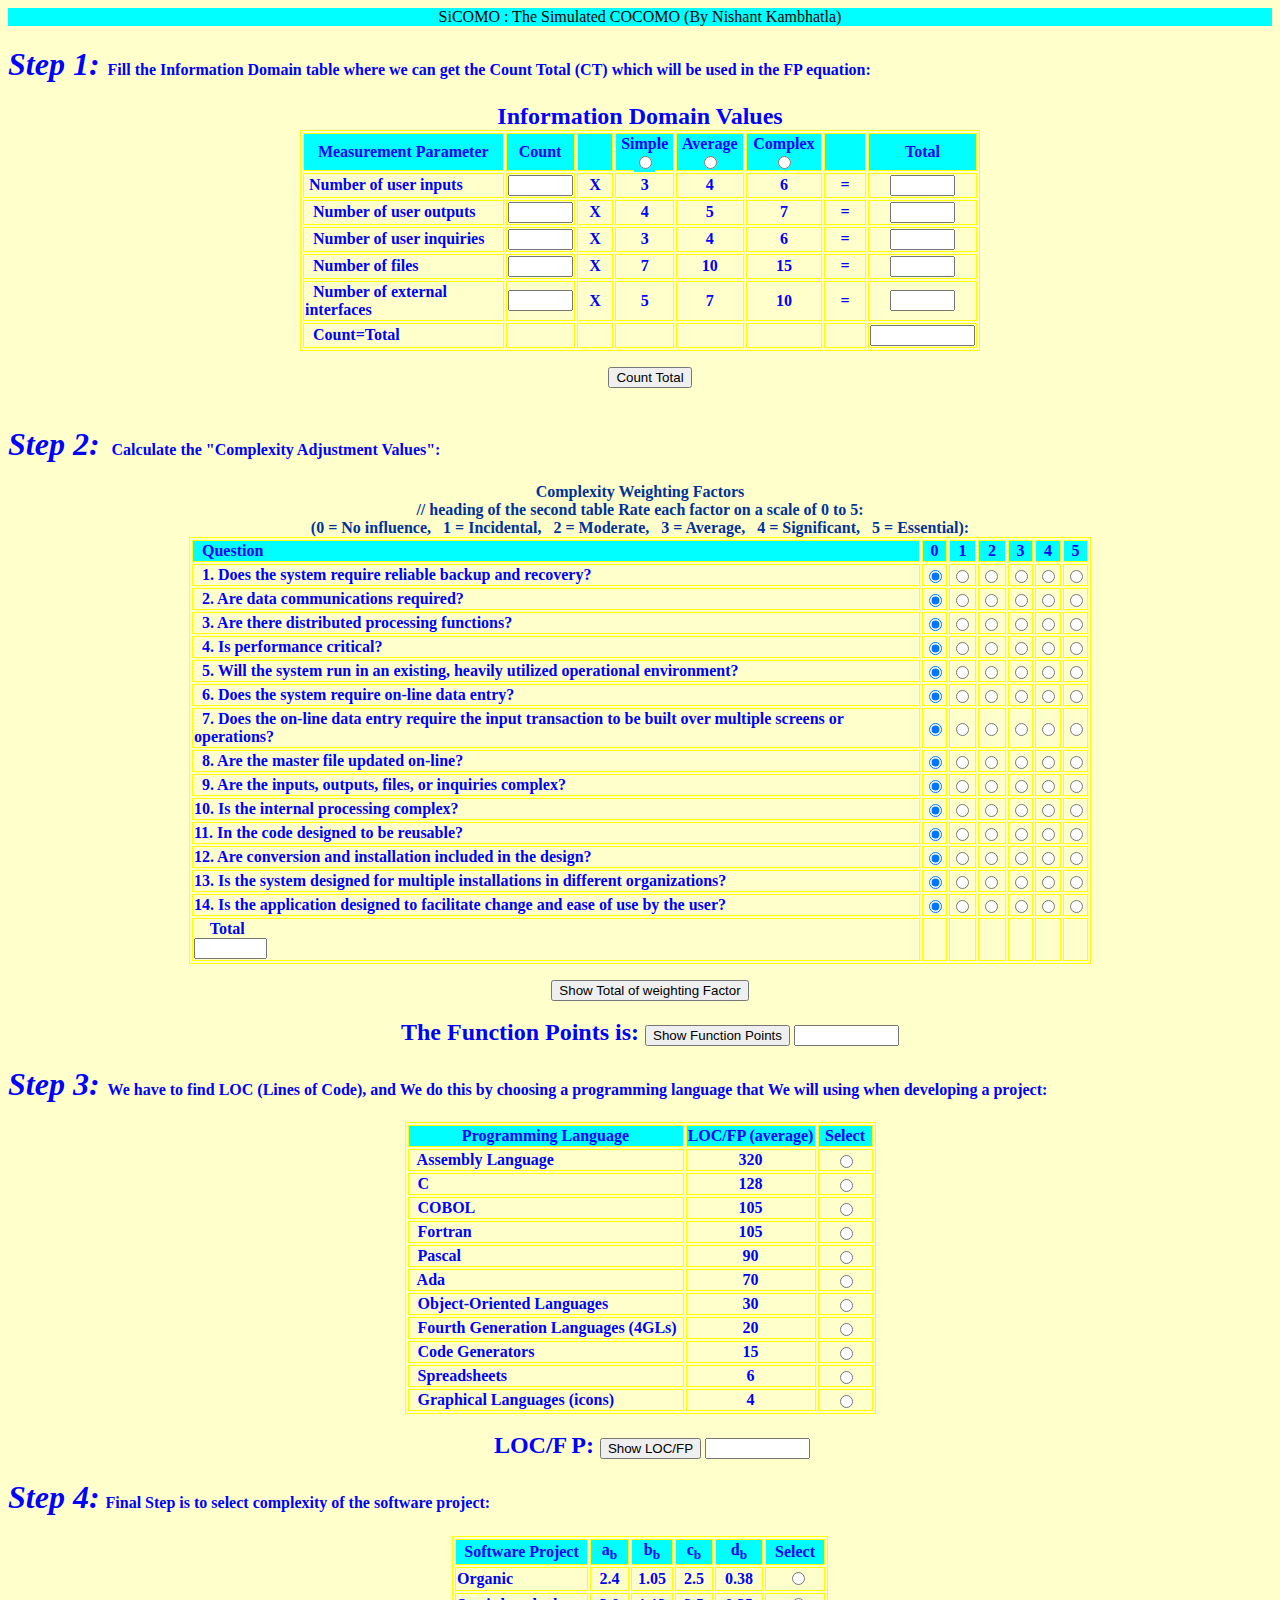
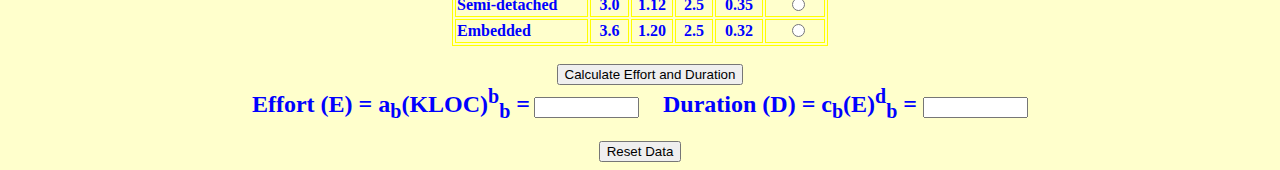
<file: cocomos.html>
<HTML>

<HEAD>
  <TITLE>SiCOMO | The Simulated COCOMO</TITLE> 
  <base target="_self">
</HEAD>
  
<BODY BGCOLOR = "#FFFFCC">
  <center>
  <div style="text-align:center; width:100%; background:aqua;"> SiCOMO : The Simulated COCOMO  (By Nishant Kambhatla)</strong></div>
  <SCRIPT LANGUAGE = "JavaScript">
  <!--
    //    document.write("<HR>");
    //  This function is used to reset all fields.
    function clearStatus() { status = ""; }
    //  The following functions are ro initialize all fields.
    function promptFactor() { status = "Factor";}
    function promptLanguage() { status = "Language";}
    function promptType() { status = "Type";}
    function promptQ1() { status = "Q1";}
    function promptQ2() { status = "Q2";}
    function promptQ3() { status = "Q3";}
    function promptQ4() { status = "Q4";}
    function promptQ5() { status = "Q5";}
    function promptQ6() { status = "Q6";}
    function promptQ7() { status = "Q7";}
    function promptQ8() { status = "Q8";}
    function promptQ9() { status = "Q9";}
    function promptQ10() { status = "Q10";}
    function promptQ11() { status = "Q11";}
    function promptQ12() { status = "Q12";}
    function promptQ13() { status = "Q13";}
    function promptQ14() { status = "Q14";}
    // This functin will be used when user have more than one option to choose such as the radio 
    // buttons.  It will take a field and return the value of that field.
    function getValue(field) 
    {
	for (i=0;i<field.length;i++) 
        {
    	   if (field[i].checked) return Number(field[i].value);
        }
	return 0;
    }
        
    //  This finction is used to round numbers.  It will take two parameters: value and precision.
    //  It will round that value to that precision.
    function roundOff(value, precision)
    {
        value = "" + value //convert value to string
        precision = parseInt(precision);
        var whole = "" + Math.round(value * Math.pow(10, precision));
        var decPoint = whole.length - precision;
        if(decPoint != 0)
        {
           result = whole.substring(0, decPoint);
           result += ".";
           result += whole.substring(decPoint, whole.length);
        }
        else  {
                result = whole;
              }
        return result;
    }
    
    //  This function is used to show the total of weighting (the 14 questions.)
    function showWeightingTotal()
    {    
        
	var Total = 0
        //  get the first value of the first question.
	Total = getValue(document.calculateForm.Q1Field)
        //  add values of each question to the the previous total
	Total = Total + getValue(document.calculateForm.Q2Field)
	Total = Total + getValue(document.calculateForm.Q3Field)
	Total = Total + getValue(document.calculateForm.Q4Field)
	Total = Total + getValue(document.calculateForm.Q5Field)
        Total = Total + getValue(document.calculateForm.Q6Field)
	Total = Total + getValue(document.calculateForm.Q7Field)
	Total = Total + getValue(document.calculateForm.Q8Field)
	Total = Total + getValue(document.calculateForm.Q9Field)
        Total = Total + getValue(document.calculateForm.Q10Field)
	Total = Total + getValue(document.calculateForm.Q11Field)
	Total = Total + getValue(document.calculateForm.Q12Field)
	Total = Total + getValue(document.calculateForm.Q13Field)
	Total = Total + getValue(document.calculateForm.Q14Field)
        //  store total on the total field.
	document.calculateForm.total.value = roundOff(Total,2);
    }
    //  This function is to check if the input entered is integer.
    function isInt(string)
    {
        var val = parseInt(string);
        return(val >= 0);  
    }
    // This function will count the total of the first table which is total of the measurement parameter values
    //  which will be used to calculate the function point 
    function showCountTotal()
    {
	var factor = 0
        var language = 0
        var Total1 = 0
        var i = 0
        var j = 0
        var k = 0
        var l = 0
        var m = 0
	factor = getValue(document.calculateForm.FactorField)
        //  this if is to check if the user forgot to check a weighting factor and he/she will see an alert message.        
        if (factor == 0)
           {  alert("We must select a weighting factor.");}
        //  The next if statements are to check if user inputs are valid which it should be integers
        else { var count1 = document.calculateForm.inputs;
               if (!isInt(count1.value))
               {
                  alert("Number of user inputs must be integer.");
                  document.calculateForm.inputs.focus();
                  return (false);
               }  
               var count2 = document.calculateForm.outputs;
               if (!isInt(count2.value))
               {
                  alert("Number of user outputs must be integer.");
                  document.calculateForm.outputs.focus();
                  return (false);
               } 
               var count3 = document.calculateForm.inquiries;
               if (!isInt(count3.value))
               {
                  alert("Number of Inquiries must be integer.");
                  document.calculateForm.inquiries.focus();
                  return (false);
               } 
               var count4 = document.calculateForm.files;
               if (!isInt(count4.value))
               {
                  alert("Number of files must be integer.");
                  document.calculateForm.files.focus();
                  return (false);
               } 
               var count5 = document.calculateForm.interfaces;
               if (!isInt(count5.value))
               {
                  alert("Number of external interfaces must be integer.");
                  document.calculateForm.interfaces.focus();
                  return (false);
               } 
               //  calculations when user choose simple weighting factor
               if (factor == 1)
               {  
                  i = Number(document.calculateForm.inputs.value);
                  j = Number(document.calculateForm.outputs.value);
                  k = Number(document.calculateForm.inquiries.value);
                  l = Number(document.calculateForm.files.value);
                  m = Number(document.calculateForm.interfaces.value);
                  document.calculateForm.tinputs.value = roundOff(i * 3,2)
                  document.calculateForm.toutputs.value = roundOff(j * 4,2)
                  document.calculateForm.tinquiries.value = roundOff(k * 3,2)
                  document.calculateForm.tfiles.value = roundOff(l * 7,2)
                  document.calculateForm.tinterfaces.value = roundOff(m * 5,2)
                  Total1 = i * 3 + j * 4 + k * 3 + l * 7 + m * 5
                  document.calculateForm.total1.value = roundOff(Total1,2);
               }
              // calculation when user choose average weighting factor
               else if (factor == 2)
                   {
                     i = Number(document.calculateForm.inputs.value);
                     j = Number(document.calculateForm.outputs.value);
                     k = Number(document.calculateForm.inquiries.value);
                     l = Number(document.calculateForm.files.value);
                     m = Number(document.calculateForm.interfaces.value);
                     document.calculateForm.tinputs.value = roundOff(i * 4,2)
                     document.calculateForm.toutputs.value = roundOff(j * 5,2)
                     document.calculateForm.tinquiries.value = roundOff(k * 4,2)
                     document.calculateForm.tfiles.value = roundOff(l * 10,2)
                     document.calculateForm.tinterfaces.value = roundOff(m * 7,2)
                     Total1 = i * 4 + j * 5 + k * 4 + l * 10 + m * 7
                     document.calculateForm.total1.value = roundOff(Total1,2);
                  }
                 // calculation when user choose teh complex weighting factor
                  else if (factor == 3)
                       {
                           i = Number(document.calculateForm.inputs.value);
                           j = Number(document.calculateForm.outputs.value);
                           k = Number(document.calculateForm.inquiries.value);
                           l = Number(document.calculateForm.files.value);
                           m = Number(document.calculateForm.interfaces.value);
                           document.calculateForm.tinputs.value = roundOff(i * 6,2)
                           document.calculateForm.toutputs.value = roundOff(j * 7,2)
                           document.calculateForm.tinquiries.value = roundOff(k * 6,2)
                           document.calculateForm.tfiles.value = roundOff(l * 15,2)
                           document.calculateForm.tinterfaces.value = roundOff(m * 10,2)
                           Total1 = i * 6 + j * 7 + k * 6 + l * 15 + m * 10
                           document.calculateForm.total1.value = roundOff(Total1,2);
                      }
             }
    }
  
    function unfocus_tinputs() { document.calculateForm.outputs.focus(); }
    function unfocus_toutputs() { document.calculateForm.inquiries.focus(); }
    function unfocus_tinquiries() { document.calculateForm.files.focus(); }
    function unfocus_tfiles() { document.calculateForm.interfaces.focus(); }
    function unfocus_tinterfaces() { document.calculateForm.countTotal.focus(); }
    function unfocus_total1() { document.calculateForm.countTotal.focus(); }
    function unfocus_total() { document.calculateForm.showTotalWeight.focus(); }
    function unfocus_fpTotal() { document.calculateForm.FP.focus(); }
    function unfocus_LOCTotal() { document.calculateForm.LOCFP.focus(); }
    function unfocus_Effort() { document.calculateForm.calculate.focus(); }
    function unfocus_Duration() { document.calculateForm.calculate.focus();}
    
    // This function will calculate the function points based on the teh results form teh previous two tables
    function showFP()
    {
         var totalfp = 0
         showCountTotal();
         showWeightingTotal();
         totalfp = Number(document.calculateForm.total1.value) * (0.65 + 0.01 * Number(document.calculateForm.total.value))
         document.calculateForm.fpTotal.value = roundOff(totalfp, 2);
    }
   
    // This function will calculate the Lines of code (LOC)
    function showLOC()
    {
       var language = 0
       var loc = 0
       showFP();
       language = getValue(document.calculateForm.LanguageField)
       //  This is to check if user selected a language or not.         
       if (language == 0) {  alert("We must select a Language");}
       else {
                loc = language * Number(document.calculateForm.fpTotal.value);
                // store result in the LOCTotal text box.
                document.calculateForm.LOCTotal.value = roundOff(loc, 2);
            }  
    }
    //  This fucntion will take the LOC which was calculated in previous step and divided it by 1000 and then 
    //  takes values from table with selected project type and apply them to the eqations.  
    //  Final results will be stored in the Efort and Duartion text boxes
    function showE()
    {
        var E = 0
        var D = 0
        var type = 0
        showLOC();
        type = getValue(document.calculateForm.typeField)
        if (type == 0) {  alert("We must select a project type.");}
         else if (type == 1)
              {
                 E = 2.4 * Math.pow((Number(document.calculateForm.LOCTotal.value)/1000),1.05);
                 D = 2.5 * Math.pow(E,0.38);
                 document.calculateForm.Effort.value = roundOff(E, 2);
                 document.calculateForm.Duration.value = roundOff(D, 2);
              }
              else  if (type == 2)
                    {
                    E = 3.0 * Math.pow((Number(document.calculateForm.LOCTotal.value)/1000),1.12);
                    D = 2.5 * Math.pow(E,0.35);
                    document.calculateForm.Effort.value = roundOff(E, 2);
                    document.calculateForm.Duration.value = roundOff(D, 2);
                    }
                    else if (type == 3)
                         {
                     E = 3.6 * Math.pow((Number(document.calculateForm.LOCTotal.value)/1000),1.20);
                     D = 2.5 * Math.pow(E,0.32);
                     document.calculateForm.Effort.value = roundOff(E, 2);
                     document.calculateForm.Duration.value = roundOff(D, 2);
                         }
        document.calculateForm.Reset.focus();
    }
  
  // -->
  // End of JavaScript code
  </SCRIPT>
  </center>
  
  <!-- This is the first heading which is the first step users need to do the calculation.
    The next few lines of code shows the properties of the first heading. 
   -->
  <H2 > 
  <font size="6"> <b> <i> 
  <font color="#0000FF" face="Andy"> Step 1:</font> </i></b>
  </font>
  <font color="#0000FF" size="3">Fill the Information Domain table where we can get the Count Total (CT) which will be used in the FP equation:
  </font> 
  </H2>
  
  <center>
  <!--  Naming the form.
    -->
  <FORM Name="calculateForm" >

  <font color="#0000FF" size="5"> <b> Information Domain Values</b></font> 
  <!-- Creating the first table and its properties
    -->
  <TABLE BORDER = 1 BGCOLOR="#FFFFCC" width="680" bordercolor="#FFFF00">
    <TR BGCOLOR="BLACK">
      <TH width="216" bordercolor="#FFFF00" bgcolor="#00FFFF"> <font color="#0000FF">Measurement Parameter</font>
      <TH width="55" bordercolor="#FFFF00" bgcolor="#00FFFF"> <font color="#0000FF">Count</font>
      <TH width="37" bordercolor="#FFFF00" bgcolor="#00FFFF"> &nbsp;
      <TH width="56" bordercolor="#FFFF00" bgcolor="#00FFFF"> <font color="#0000FF">Simple
        <span style="background-color: #00FFFF">
           <INPUT TYPE = "RADIO" NAME = "FactorField" value="1" onFocus = "promptFactor()"
	    onBlur = "clearStatus()">
        </span></font>
      <TH width="65" bordercolor="#FFFF00" bgcolor="#00FFFF"> <font color="#0000FF">Average
           <INPUT TYPE = "RADIO" NAME = "FactorField" value="2"  onFocus = "promptFactor()"
	    onBlur = "clearStatus()">
        </font>
      <TH width="75" bordercolor="#FFFF00" bgcolor="#00FFFF"> <font color="#0000FF">Complex
           <INPUT TYPE = "RADIO" NAME = "FactorField" value="3" onFocus = "promptFactor()"
	    onBlur = "clearStatus()">
        </font>
      <TH width="43" bordercolor="#FFFF00" bgcolor="#00FFFF"> &nbsp;
      <TH width="81" bordercolor="#FFFF00" bgcolor="#00FFFF"> <font color="#0000FF">Total</font>
        
    <TR><TD width="216" bordercolor="#FFFF00" align="left">
        <font color="#0000FF"><b>&nbsp;Number of user inputs</b></font>
        <TD width="55" bordercolor="#FFFF00" align="center"><font color="#0000FF"><b>
         <INPUT TYPE = "TEXT" NAME = "inputs" value="" size = 5 onFocus = "promptFactor()"
	     onBlur = "clearStatus()">
        </b></font>
        <TD width="37" bordercolor="#FFFF00" align="center"><font color="#0000FF"><b>X</b></font>
        <TD width="56" bordercolor="#FFFF00" align="center"><font color="#0000FF"><b>3</b></font>
        <TD width="65" bordercolor="#FFFF00" align="center"><font color="#0000FF"><b>4</b></font>
        <TD width="75" bordercolor="#FFFF00" align="center"><font color="#0000FF"><b>6</b></font>
        <TD width="43" bordercolor="#FFFF00" align="center"><font color="#0000FF"><b>=</b></font>
        <TD width="81" bordercolor="#FFFF00" align="center"><font color="#0000FF"><b>
           <INPUT TYPE = "TEXT" NAME = "tinputs" value="" size = 5 onfocus="return unfocus_tinputs()">
           </b></font>

    <TR><TD width="216" bordercolor="#FFFF00" align="left"><font color="#0000FF"><b>&nbsp;
        Number of user outputs</b></font>
        <TD width="55" bordercolor="#FFFF00" align="center"><font color="#0000FF"><b>
          <INPUT TYPE = "TEXT" NAME = "outputs" value="" size = 5 onFocus = "promptFactor()"
	    onBlur = "clearStatus()">
          </b></font>
        <TD width="37" bordercolor="#FFFF00" align="center"><font color="#0000FF"><b>X</b></font>
        <TD width="56" bordercolor="#FFFF00" align="center"><font color="#0000FF"><b>4</b></font>
        <TD width="65" bordercolor="#FFFF00" align="center"><font color="#0000FF"><b>5</b></font>
        <TD width="75" bordercolor="#FFFF00" align="center"><font color="#0000FF"><b>7</b></font>
        <TD width="43" bordercolor="#FFFF00" align="center"><font color="#0000FF"><b>=</b></font>
        <TD width="81" bordercolor="#FFFF00" align="center"><font color="#0000FF"><b>
          <INPUT TYPE = "TEXT" NAME = "toutputs" value="" size = 5 onfocus="return unfocus_toutputs()">
          </b></font>

    <TR><TD width="216" bordercolor="#FFFF00" align="left"><font color="#0000FF"><b>&nbsp;
        Number of user inquiries</b></font>
        <TD width="55" bordercolor="#FFFF00" align="center"><font color="#0000FF"><b>
          <INPUT TYPE = "TEXT" NAME = "inquiries" value="" size = 5 onFocus = "promptFactor()"
	    onBlur = "clearStatus()">
          </b></font>
        <TD width="37" bordercolor="#FFFF00" align="center"><font color="#0000FF"><b>X</b></font>
        <TD width="56" bordercolor="#FFFF00" align="center"><font color="#0000FF"><b>3</b></font>
        <TD width="65" bordercolor="#FFFF00" align="center"><font color="#0000FF"><b>4</b></font>
        <TD width="75" bordercolor="#FFFF00" align="center"><font color="#0000FF"><b>6</b></font>
        <TD width="43" bordercolor="#FFFF00" align="center"><font color="#0000FF"><b>=</b></font>
        <TD width="81" bordercolor="#FFFF00" align="center"><font color="#0000FF"><b>
          <INPUT TYPE = "TEXT" NAME = "tinquiries" value="" size = 5 onfocus="return unfocus_tinquiries()"> 
          </b></font>

    <TR><TD width="216" bordercolor="#FFFF00" align="left"><font color="#0000FF"><b>&nbsp;
        Number of files</b></font>
        <TD width="55" bordercolor="#FFFF00" align="center"><font color="#0000FF"><b>
          <INPUT TYPE = "TEXT" NAME = "files" value="" size = 5 onFocus = "promptFactor()"
	    onBlur = "clearStatus()">
          </b></font>
        <TD width="37" bordercolor="#FFFF00" align="center"><font color="#0000FF"><b>X</b></font>
        <TD width="56" bordercolor="#FFFF00" align="center"><font color="#0000FF"><b>7</b></font>
        <TD width="65" bordercolor="#FFFF00" align="center"><font color="#0000FF"><b>10</b></font>
        <TD width="75" bordercolor="#FFFF00" align="center"><font color="#0000FF"><b>15</b></font>
        <TD width="43" bordercolor="#FFFF00" align="center"><font color="#0000FF"><b>=</b></font>
        <TD width="81" bordercolor="#FFFF00" align="center"><font color="#0000FF"><b>
          <INPUT TYPE = "TEXT" NAME = "tfiles" value="" size = 5 onfocus="return unfocus_tfiles()"> 
          </b></font>

    <TR><TD width="216" bordercolor="#FFFF00" align="left"><font color="#0000FF"><b>&nbsp;
        Number of external interfaces</b></font>
        <TD width="55" bordercolor="#FFFF00" align="center"><font color="#0000FF"><b>
          <INPUT TYPE = "TEXT" NAME = "interfaces" value="" size = 5 onFocus = "promptFactor()"
	    onBlur = "clearStatus()">
          </b></font>
        <TD width="37" bordercolor="#FFFF00" align="center"><font color="#0000FF"><b>X</b></font>
        <TD width="56" bordercolor="#FFFF00" align="center"><font color="#0000FF"><b>5</b></font>
        <TD width="65" bordercolor="#FFFF00" align="center"><font color="#0000FF"><b>7</b></font>
        <TD width="75" bordercolor="#FFFF00" align="center"><font color="#0000FF"><b>10</b></font>
        <TD width="43" bordercolor="#FFFF00" align="center"><font color="#0000FF"><b>=</b></font>
        <TD width="81" bordercolor="#FFFF00" align="center"><font color="#0000FF"><b>
          <INPUT TYPE = "TEXT" NAME = "tinterfaces" value="" size = 5 onfocus="return unfocus_tinterfaces()">
          </b></font>

    <TR><TD width="216" bordercolor="#FFFF00" align="left"><font color="#0000FF"><b>&nbsp;
        Count=Total</b></font>
        <TD width="55" bordercolor="#FFFF00" align="center">
        <TD width="37" bordercolor="#FFFF00" align="center">
        <TD width="56" bordercolor="#FFFF00" align="center">
        <TD width="65" bordercolor="#FFFF00" align="center">
        <TD width="75" bordercolor="#FFFF00" align="center">
        <TD width="43" bordercolor="#FFFF00" align="center">
        <TD width="81" bordercolor="#FFFF00" align="center"><font color="#0000FF"><b>
          <INPUT TYPE = "TEXT" VALUE = "" NAME = "total1" size = 10 onfocus="return unfocus_total1()">
          </b></font>
   <!-- closing the table
     -->
   </TABLE>
  </center>
  
  <center>
  <P>
  <center>
  &nbsp;&nbsp;&nbsp;&nbsp <font color="#0000FF"><b>
  <!-- a button which the user will click to get the count total value from the table.
    -->
  <INPUT TYPE = "BUTTON" Name="countTotal" VALUE = "Count Total" onClick = "showCountTotal()">
  </b></font>
  </center>

  <BR>
  </center>
  <!-- Starting the second step
    -->
  <H2 align="left"> <font face="Andy" size="6" color="#0000FF"><b><i> Step 2:</i></b></font>&nbsp;
  <font size="3" color="#0000FF">
  <b> Calculate the "Complexity Adjustment Values":</b>
  </font> 
  </H2>
  
  <center>
  <font color="#003399">
  <H> <b>Complexity Weighting Factors <H>
  <BR>
  // heading of the second table
  <H> Rate each factor on a scale of 0 to 5: 
     <BR> (0 = No influence,&nbsp;&nbsp; 1 = Incidental,&nbsp;&nbsp; 2 = Moderate,&nbsp;&nbsp;
          3 = Average,&nbsp;&nbsp; 4 = Significant,&nbsp;&nbsp; 5 = Essential): <H>
  </b>
  <BR>
  </font>
  
  <!-- Creating the second table with its properties
       There is 14 questions (row) on the table and each one has the same properties.
    -->
  <TABLE BORDER = 1 BGCOLOR="#FFFFCC" bordercolor="#FFFF00" width="902" height="380">
    <TR BGCOLOR="BLACK">
      <TH style="background-color: #00FFFF" width="727" align="left" height="1"> <font color="#0000FF"><b>&nbsp;
        Question</b></font>
      <TH style="background-color: #00FFFF" width="20" align="center" height="1"> <font color="#0000FF"><b>0</b></font>
      <TH style="background-color: #00FFFF" width="23" align="center" height="1"> <font color="#0000FF"><b>1</b></font>
      <TH style="background-color: #00FFFF" width="24" align="center" height="1"> <font color="#0000FF"><b>2</b></font>
      <TH style="background-color: #00FFFF" width="21" align="center" height="1"> <font color="#0000FF"><b>3</b></font>
      <TH style="background-color: #00FFFF" width="22" align="center" height="1"> <font color="#0000FF"><b>4</b></font>   
      <TH style="background-color: #00FFFF" width="20" align="center" height="1"> <font color="#0000FF"><b>5</b></font>
       
    <TR><TD width="727" align="left" height="19"><b><font color="#0000FF">
        &nbsp; 1. Does the system require reliable backup and recovery?</font></b>
        <TD width="20" align="left" height="19"><b><font color="#0000FF"><INPUT TYPE = "RADIO" NAME = "Q1Field" value="0"
            onFocus = "promptQ1()" onBlur = "clearStatus()" Checked>
          </font></b>
        <TD width="23" align="left" height="19"><b><font color="#0000FF"><INPUT TYPE = "RADIO" NAME = "Q1Field" value="1"
            onFocus = "promptQ1()" onBlur = "clearStatus()">
          </font></b>

        <TD width="24" align="left" height="19"><b><font color="#0000FF"><INPUT TYPE = "RADIO" NAME = "Q1Field" value="2"
            onFocus = "promptQ1()" onBlur = "clearStatus()">
          </font></b>

        <TD width="21" align="left" height="19"><b><font color="#0000FF"><INPUT TYPE = "RADIO" NAME = "Q1Field" value="3"
            onFocus = "promptQ1()" onBlur = "clearStatus()">
            </font></b>

        <TD width="22" align="left" height="19"><b><font color="#0000FF"><INPUT TYPE = "RADIO" NAME = "Q1Field" value="4"
            onFocus = "promptQ1()" onBlur = "clearStatus()">
          </font></b>

        <TD width="20" align="left" height="19"><b><font color="#0000FF"><INPUT TYPE = "RADIO" NAME = "Q1Field" value="5"
            onFocus = "promptQ1()" onBlur = "clearStatus()">
            </font></b>
    <TR><TD width="727" align="left" height="19"><b><font color="#0000FF">&nbsp; 2. Are data communications required?</font></b>
        <TD width="20" align="left" height="19"><b><font color="#0000FF"><INPUT TYPE = "RADIO" NAME = "Q2Field" value="0"
            onFocus = "promptQ2()"  onBlur = "clearStatus()"  Checked>
          </font></b>
        <TD width="23" align="left" height="19"><b><font color="#0000FF"><INPUT TYPE = "RADIO" NAME = "Q2Field" value="1"
            onFocus = "promptQ2()" onBlur = "clearStatus()">
          </font></b>

        <TD width="24" align="left" height="19"><b><font color="#0000FF"><INPUT TYPE = "RADIO" NAME = "Q2Field" value="2"
            onFocus = "promptQ2()" onBlur = "clearStatus()">
          </font></b>

        <TD width="21" align="left" height="19"><b><font color="#0000FF"><INPUT TYPE = "RADIO" NAME = "Q2Field" value="3"
            onFocus = "promptQ2()" onBlur = "clearStatus()">
          </font></b>

        <TD width="22" align="left" height="19"><b><font color="#0000FF"><INPUT TYPE = "RADIO" NAME = "Q2Field" value="4"
            onFocus = "promptQ2()" onBlur = "clearStatus()">
          </font></b>

        <TD width="20" align="left" height="19"><b><font color="#0000FF"><INPUT TYPE = "RADIO" NAME = "Q2Field" value="5"
            onFocus = "promptQ2()" onBlur = "clearStatus()">
            </font></b>
    <TR><TD width="727" align="left" height="19"><b><font color="#0000FF">
         &nbsp; 3. Are there distributed processing functions?</font></b>
        <TD width="20" align="left" height="19"><b><font color="#0000FF"><INPUT TYPE = "RADIO" NAME = "Q3Field" value="0"
            onFocus = "promptQ3()" onBlur = "clearStatus()" Checked>
          </font></b>
        <TD width="23" align="left" height="19"><b><font color="#0000FF"><INPUT TYPE = "RADIO" NAME = "Q3Field" value="1"
            onFocus = "promptQ3()" onBlur = "clearStatus()">
          </font></b>

        <TD width="24" align="left" height="19"><b><font color="#0000FF"><INPUT TYPE = "RADIO" NAME = "Q3Field" value="2"
            onFocus = "promptQ3()" onBlur = "clearStatus()">
          </font></b>

        <TD width="21" align="left" height="19"><b><font color="#0000FF"><INPUT TYPE = "RADIO" NAME = "Q3Field" value="3"
            onFocus = "promptQ3()" onBlur = "clearStatus()">
          </font></b>

        <TD width="22" align="left" height="19"><b><font color="#0000FF"><INPUT TYPE = "RADIO" NAME = "Q3Field" value="4"
            onFocus = "promptQ3()" onBlur = "clearStatus()">
          </font></b>

        <TD width="20" align="left" height="19"><b><font color="#0000FF"><INPUT TYPE = "RADIO" NAME = "Q3Field" value="5"
            onFocus = "promptQ3()" onBlur = "clearStatus()">
          </font></b>
    <TR><TD width="727" align="left" height="19"><b><font color="#0000FF">&nbsp; 4. Is performance critical?</font></b>
        <TD width="20" align="left" height="19"><b><font color="#0000FF"><INPUT TYPE = "RADIO" NAME = "Q4Field" value="0"
            onFocus = "promptQ4()" onBlur = "clearStatus()" Checked>
          </font></b>
        <TD width="23" align="left" height="19"><b><font color="#0000FF"><INPUT TYPE = "RADIO" NAME = "Q4Field" value="1"
            onFocus = "promptQ4()" onBlur = "clearStatus()">
          </font></b>

        <TD width="24" align="left" height="19"><b><font color="#0000FF"><INPUT TYPE = "RADIO" NAME = "Q4Field" value="2"
            onFocus = "promptQ4()" onBlur = "clearStatus()">
          </font></b>

        <TD width="21" align="left" height="19"><b><font color="#0000FF"><INPUT TYPE = "RADIO" NAME = "Q4Field" value="3"
            onFocus = "promptQ4()" onBlur = "clearStatus()">
          </font></b>

        <TD width="22" align="left" height="19"><b><font color="#0000FF"><INPUT TYPE = "RADIO" NAME = "Q4Field" value="4"
            onFocus = "promptQ4()" onBlur = "clearStatus()">
          </font></b>

        <TD width="20" align="left" height="19"><b><font color="#0000FF"><INPUT TYPE = "RADIO" NAME = "Q4Field" value="5"
            onFocus = "promptQ4()" onBlur = "clearStatus()">
          </font></b>
    <TR><TD width="727" align="left" height="19"><b><font color="#0000FF">&nbsp; 5. Will the
        system run in an existing, heavily utilized operational environment?</font></b> 
        <TD width="20" align="left" height="19"><b><font color="#0000FF"><INPUT TYPE = "RADIO" NAME = "Q5Field" value="0"
            onFocus = "promptQ5()" onBlur = "clearStatus()" Checked>
          </font></b>
        <TD width="23" align="left" height="19"><b><font color="#0000FF"><INPUT TYPE = "RADIO" NAME = "Q5Field" value="1"
            onFocus = "promptQ5()" onBlur = "clearStatus()">
          </font></b>

        <TD width="24" align="left" height="19"><b><font color="#0000FF"><INPUT TYPE = "RADIO" NAME = "Q5Field" value="2"
            onFocus = "promptQ5()" onBlur = "clearStatus()">
          </font></b>

        <TD width="21" align="left" height="19"><b><font color="#0000FF"><INPUT TYPE = "RADIO" NAME = "Q5Field" value="3"
            onFocus = "promptQ5()" onBlur = "clearStatus()">
          </font></b>

        <TD width="22" align="left" height="19"><b><font color="#0000FF"><INPUT TYPE = "RADIO" NAME = "Q5Field" value="4"
            onFocus = "promptQ5()" onBlur = "clearStatus()">
          </font></b>

        <TD width="20" align="left" height="19"><b><font color="#0000FF"><INPUT TYPE = "RADIO" NAME = "Q5Field" value="5"
            onFocus = "promptQ5()"  onBlur = "clearStatus()">
          </font></b>
    <TR><TD width="727" align="left" height="19"><b><font color="#0000FF">
          &nbsp; 6. Does the system require on-line data entry?</font></b> 
        <TD width="20" align="left" height="19"><b><font color="#0000FF"><INPUT TYPE = "RADIO" NAME = "Q6Field" value="0"
            onFocus = "promptQ6()" onBlur = "clearStatus()" Checked>
          </font></b>
        <TD width="23" align="left" height="19"><b><font color="#0000FF"><INPUT TYPE = "RADIO" NAME = "Q6Field" value="1"
            onFocus = "promptQ6()" onBlur = "clearStatus()">
          </font></b>

        <TD width="24" align="left" height="19"><b><font color="#0000FF"><INPUT TYPE = "RADIO" NAME = "Q6Field" value="2"
            onFocus = "promptQ6()" onBlur = "clearStatus()">
          </font></b>

        <TD width="21" align="left" height="19"><b><font color="#0000FF"><INPUT TYPE = "RADIO" NAME = "Q6Field" value="3"
            onFocus = "promptQ6()" onBlur = "clearStatus()">
          </font></b>

        <TD width="22" align="left" height="19"><b><font color="#0000FF"><INPUT TYPE = "RADIO" NAME = "Q6Field" value="4"
            onFocus = "promptQ6()" onBlur = "clearStatus()">
          </font></b>

        <TD width="20" align="left" height="19"><b><font color="#0000FF"><INPUT TYPE = "RADIO" NAME = "Q6Field" value="5"
            onFocus = "promptQ6()" onBlur = "clearStatus()">
          </font></b>
    <TR><TD width="727" align="left" height="19"><b><font color="#0000FF">
         &nbsp; 7. Does the on-line data entry require the input transaction to be built over multiple screens or operations?
         </font></b>
        <TD width="20" align="left" height="19"><b><font color="#0000FF"><INPUT TYPE = "RADIO" NAME = "Q7Field" value="0"
            onFocus = "promptQ7()"
	    onBlur = "clearStatus()"
            Checked>
          </font></b>
        <TD width="23" align="left" height="19"><b><font color="#0000FF"><INPUT TYPE = "RADIO" NAME = "Q7Field" value="1"
            onFocus = "promptQ7()" onBlur = "clearStatus()">
          </font></b>

        <TD width="24" align="left" height="19"><b><font color="#0000FF"><INPUT TYPE = "RADIO" NAME = "Q7Field" value="2"
            onFocus = "promptQ7()" onBlur = "clearStatus()">
          </font></b>

        <TD width="21" align="left" height="19"><b><font color="#0000FF"><INPUT TYPE = "RADIO" NAME = "Q7Field" value="3"
            onFocus = "promptQ7()" onBlur = "clearStatus()">
          </font></b>

        <TD width="22" align="left" height="19"><b><font color="#0000FF"><INPUT TYPE = "RADIO" NAME = "Q7Field" value="4"
            onFocus = "promptQ7()" onBlur = "clearStatus()">
          </font></b>

        <TD width="20" align="left" height="19"><b><font color="#0000FF"><INPUT TYPE = "RADIO" NAME = "Q7Field" value="5"
            onFocus = "promptQ7()" onBlur = "clearStatus()">
          </font></b>
    <TR><TD width="727" align="left" height="19"><b><font color="#0000FF">&nbsp; 8. Are the master file updated on-line?
         </font></b> 
        <TD width="20" align="left" height="19"><b><font color="#0000FF"><INPUT TYPE = "RADIO" NAME = "Q8Field" value="0"
            onFocus = "promptQ8()" onBlur = "clearStatus()" Checked>
          </font></b>
        <TD width="23" align="left" height="19"><b><font color="#0000FF"><INPUT TYPE = "RADIO" NAME = "Q8Field" value="1"
            onFocus = "promptQ8()" onBlur = "clearStatus()">
          </font></b>

        <TD width="24" align="left" height="19"><b><font color="#0000FF"><INPUT TYPE = "RADIO" NAME = "Q8Field" value="2"
            onFocus = "promptQ8()" onBlur = "clearStatus()">
          </font></b>

        <TD width="21" align="left" height="19"><b><font color="#0000FF"><INPUT TYPE = "RADIO" NAME = "Q8Field" value="3"
            onFocus = "promptQ8()" onBlur = "clearStatus()">
          </font></b>

        <TD width="22" align="left" height="19"><b><font color="#0000FF"><INPUT TYPE = "RADIO" NAME = "Q8Field" value="4"
            onFocus = "promptQ8()" onBlur = "clearStatus()">
          </font></b>

        <TD width="20" align="left" height="19"><b><font color="#0000FF"><INPUT TYPE = "RADIO" NAME = "Q8Field" value="5"
            onFocus = "promptQ8()" onBlur = "clearStatus()">
          </font></b>

    <TR><TD width="727" align="left" height="19"><b><font color="#0000FF">&nbsp; 9. Are the inputs, outputs, 
          files, or inquiries complex?</font></b> 
        <TD width="20" align="left" height="19"><b><font color="#0000FF"><INPUT TYPE = "RADIO" NAME = "Q9Field" value="0"
            onFocus = "promptQ9()" onBlur = "clearStatus()" Checked>
          </font></b>
        <TD width="23" align="left" height="19"><b><font color="#0000FF"><INPUT TYPE = "RADIO" NAME = "Q9Field" value="1"
            onFocus = "promptQ9()" onBlur = "clearStatus()">
          </font></b>

        <TD width="24" align="left" height="19"><b><font color="#0000FF"><INPUT TYPE = "RADIO" NAME = "Q9Field" value="2"
            onFocus = "promptQ9()" onBlur = "clearStatus()">
          </font></b>

        <TD width="21" align="left" height="19"><b><font color="#0000FF"><INPUT TYPE = "RADIO" NAME = "Q9Field" value="3"
            onFocus = "promptQ9()" onBlur = "clearStatus()">
          </font></b>

        <TD width="22" align="left" height="19"><b><font color="#0000FF"><INPUT TYPE = "RADIO" NAME = "Q9Field" value="4"
            onFocus = "promptQ9()"  onBlur = "clearStatus()">
          </font></b>

        <TD width="20" align="left" height="19"><b><font color="#0000FF"><INPUT TYPE = "RADIO" NAME = "Q9Field" value="5"
            onFocus = "promptQ9()" onBlur = "clearStatus()">
          </font></b>
    <TR><TD width="727" align="left" height="19"><b><font color="#0000FF">10. Is the internal processing complex?</font></b>
        <TD width="20" align="left" height="19"><b><font color="#0000FF"><INPUT TYPE = "RADIO" NAME = "Q10Field" value="0"
            onFocus = "promptQ10()" onBlur = "clearStatus()" Checked>
          </font></b>
        <TD width="23" align="left" height="19"><b><font color="#0000FF"><INPUT TYPE = "RADIO" NAME = "Q10Field" value="1"
            onFocus = "promptQ10()" onBlur = "clearStatus()">
          </font></b>

        <TD width="24" align="left" height="19"><b><font color="#0000FF"><INPUT TYPE = "RADIO" NAME = "Q10Field" value="2"
            onFocus = "promptQ10()" onBlur = "clearStatus()">
          </font></b>

        <TD width="21" align="left" height="19"><b><font color="#0000FF"><INPUT TYPE = "RADIO" NAME = "Q10Field" value="3"
            onFocus = "promptQ10()" onBlur = "clearStatus()">
          </font></b>

        <TD width="22" align="left" height="19"><b><font color="#0000FF"><INPUT TYPE = "RADIO" NAME = "Q10Field" value="4"
            onFocus = "promptQ10()" onBlur = "clearStatus()">
          </font></b>

        <TD width="20" align="left" height="19"><b><font color="#0000FF"><INPUT TYPE = "RADIO" NAME = "Q10Field" value="5"
            onFocus = "promptQ10()" onBlur = "clearStatus()">
          </font></b>
    <TR><TD width="727" align="left" height="19"><b><font color="#0000FF">11. In the code designed to be reusable?</font></b> 
        <TD width="20" align="left" height="19"><b><font color="#0000FF"><INPUT TYPE = "RADIO" NAME = "Q11Field" value="0"
            onFocus = "promptQ11()" onBlur = "clearStatus()" Checked>
          </font></b>
        <TD width="23" align="left" height="19"><b><font color="#0000FF"><INPUT TYPE = "RADIO" NAME = "Q11Field" value="1"
            onFocus = "promptQ11()" onBlur = "clearStatus()">
          </font></b>

        <TD width="24" align="left" height="19"><b><font color="#0000FF"><INPUT TYPE = "RADIO" NAME = "Q11Field" value="2"
            onFocus = "promptQ11()" onBlur = "clearStatus()">
          </font></b>

        <TD width="21" align="left" height="19"><b><font color="#0000FF"><INPUT TYPE = "RADIO" NAME = "Q11Field" value="3"
            onFocus = "promptQ11()" onBlur = "clearStatus()">
          </font></b>

        <TD width="22" align="left" height="19"><b><font color="#0000FF"><INPUT TYPE = "RADIO" NAME = "Q11Field" value="4"
            onFocus = "promptQ11()" onBlur = "clearStatus()">
          </font></b>

        <TD width="20" align="left" height="19"><b><font color="#0000FF"><INPUT TYPE = "RADIO" NAME = "Q11Field" value="5"
            onFocus = "promptQ11()" onBlur = "clearStatus()">
          </font></b>
    <TR><TD width="727" align="left" height="19"><b><font color="#0000FF">12. Are conversion and installation included 
         in the design?</font></b> 
        <TD width="20" align="left" height="19"><b><font color="#0000FF"><INPUT TYPE = "RADIO" NAME = "Q12Field" value="0"
            onFocus = "promptQ12()" onBlur = "clearStatus()" Checked>
          </font></b>
        <TD width="23" align="left" height="19"><b><font color="#0000FF"><INPUT TYPE = "RADIO" NAME = "Q12Field" value="1"
            onFocus = "promptQ12()" onBlur = "clearStatus()">
          </font></b>

        <TD width="24" align="left" height="19"><b><font color="#0000FF"><INPUT TYPE = "RADIO" NAME = "Q12Field" value="2"
            onFocus = "promptQ12()" onBlur = "clearStatus()">
          </font></b>

        <TD width="21" align="left" height="19"><b><font color="#0000FF"><INPUT TYPE = "RADIO" NAME = "Q12Field" value="3"
            onFocus = "promptQ12()" onBlur = "clearStatus()">
          </font></b>

        <TD width="22" align="left" height="19"><b><font color="#0000FF"><INPUT TYPE = "RADIO" NAME = "Q12Field" value="4"
            onFocus = "promptQ12()" onBlur = "clearStatus()">
          </font></b>

        <TD width="20" align="left" height="19"><b><font color="#0000FF"><INPUT TYPE = "RADIO" NAME = "Q12Field" value="5"
            onFocus = "promptQ12()" onBlur = "clearStatus()">
          </font></b>
    <TR><TD width="727" align="left" height="19"><b><font color="#0000FF">13. Is the system designed for multiple 
        installations in different organizations?</font></b>
        <TD width="20" align="left" height="19"><b><font color="#0000FF"><INPUT TYPE = "RADIO" NAME = "Q13Field" value="0"
            onFocus = "promptQ13()" onBlur = "clearStatus()" Checked>
          </font></b>
        <TD width="23" align="left" height="19"><b><font color="#0000FF"><INPUT TYPE = "RADIO" NAME = "Q13Field" value="1"
            onFocus = "promptQ13()" onBlur = "clearStatus()">
          </font></b>

        <TD width="24" align="left" height="19"><b><font color="#0000FF"><INPUT TYPE = "RADIO" NAME = "Q13Field" value="2"
            onFocus = "promptQ13()" onBlur = "clearStatus()">
          </font></b>

        <TD width="21" align="left" height="19"><b><font color="#0000FF"><INPUT TYPE = "RADIO" NAME = "Q13Field" value="3"
            onFocus = "promptQ13()" onBlur = "clearStatus()">
          </font></b>

        <TD width="22" align="left" height="19"><b><font color="#0000FF"><INPUT TYPE = "RADIO" NAME = "Q13Field" value="4"
            onFocus = "promptQ13()" onBlur = "clearStatus()">
          </font></b>

        <TD width="20" align="left" height="19"><b><font color="#0000FF"><INPUT TYPE = "RADIO" NAME = "Q13Field" value="5"
            onFocus = "promptQ13()" onBlur = "clearStatus()">
          </font></b>
    <TR><TD width="727" align="left" height="19"><b><font color="#0000FF">14. Is the application designed to facilitate 
        change and ease of use by the user?</font></b>
        <TD width="20" align="left" height="19"><b><font color="#0000FF"><INPUT TYPE = "RADIO" NAME = "Q14Field" value="0"
            onFocus = "promptQ14()" onBlur = "clearStatus()" Checked>
          </font></b>
        <TD width="23" align="left" height="19"><b><font color="#0000FF"><INPUT TYPE = "RADIO" NAME = "Q14Field" value="1"
            onFocus = "promptQ14()" onBlur = "clearStatus()">
          </font></b>

        <TD width="24" align="left" height="19"><b><font color="#0000FF"><INPUT TYPE = "RADIO" NAME = "Q14Field" value="2"
            onFocus = "promptQ14()" onBlur = "clearStatus()">
          </font></b>

        <TD width="21" align="left" height="19"><b><font color="#0000FF"><INPUT TYPE = "RADIO" NAME = "Q14Field" value="3"
            onFocus = "promptQ14()" onBlur = "clearStatus()">
          </font></b>

        <TD width="22" align="left" height="19"><b><font color="#0000FF"><INPUT TYPE = "RADIO" NAME = "Q14Field" value="4"
            onFocus = "promptQ14()" onBlur = "clearStatus()">
          </font></b>

        <TD width="20" align="left" height="19"><b><font color="#0000FF"><INPUT TYPE = "RADIO" NAME = "Q14Field" value="5"
            onFocus = "promptQ14()" onBlur = "clearStatus()" >
          </font></b>
    <TR><TD width="727" align="left" height="23"><b><font color="#0000FF">&nbsp;&nbsp;&nbsp;
        Total &nbsp;&nbsp;&nbsp;&nbsp;&nbsp;&nbsp;&nbsp;&nbsp;&nbsp;&nbsp;&nbsp;&nbsp;
                  &nbsp;&nbsp;&nbsp;&nbsp;&nbsp;&nbsp;&nbsp;&nbsp;&nbsp;&nbsp;&nbsp;&nbsp;
                  &nbsp;&nbsp;&nbsp;&nbsp;&nbsp;&nbsp;&nbsp;&nbsp;&nbsp;&nbsp;&nbsp;&nbsp;
                  &nbsp;&nbsp;&nbsp;&nbsp;&nbsp;&nbsp;&nbsp;&nbsp;&nbsp;&nbsp;&nbsp;&nbsp;
                  &nbsp;&nbsp;&nbsp;&nbsp;&nbsp;&nbsp;&nbsp;&nbsp;&nbsp;&nbsp;&nbsp;&nbsp;
                  &nbsp;&nbsp;&nbsp;&nbsp;&nbsp;&nbsp;&nbsp;&nbsp;&nbsp;&nbsp;&nbsp;&nbsp;
                  &nbsp;&nbsp;&nbsp;&nbsp;&nbsp;&nbsp;&nbsp;&nbsp;&nbsp;&nbsp;&nbsp;&nbsp;
                  &nbsp;&nbsp;&nbsp;&nbsp;&nbsp;&nbsp;&nbsp;&nbsp;&nbsp;&nbsp;&nbsp;&nbsp;
                  &nbsp;&nbsp;&nbsp;&nbsp;&nbsp;&nbsp;&nbsp;&nbsp;&nbsp;&nbsp;&nbsp;&nbsp;
                  &nbsp;&nbsp;&nbsp;&nbsp;&nbsp;&nbsp;&nbsp;&nbsp;&nbsp;&nbsp;&nbsp;&nbsp;
                  &nbsp;&nbsp;&nbsp;&nbsp;&nbsp;&nbsp;&nbsp;&nbsp;&nbsp;&nbsp;&nbsp;&nbsp;
                  &nbsp;&nbsp;&nbsp;&nbsp;&nbsp;&nbsp;&nbsp;&nbsp;&nbsp;&nbsp 
                  <INPUT TYPE = "TEXT" VALUE = "" NAME = "total" size = 6 
                            onfocus="return unfocus_total()">
        </font></b>
        <TD width="20" align="left" height="23">
        <TD width="23" align="left" height="23">
        <TD width="24" align="left" height="23">
        <TD width="21" align="left" height="23">
        <TD width="22" align="left" height="23">
        <TD width="20" align="left" height="23">
   <!--  closing the second table       
     -->
   </TABLE>
   
  <P>
  <!-- a button which the user will click to get the total values from the second table.
    -->
  &nbsp;&nbsp;&nbsp;&nbsp <font color="#0000FF">
  <INPUT TYPE = "BUTTON" Name="showTotalWeight" VALUE = "Show Total of weighting Factor" 
         onClick = "showWeightingTotal()">
  </font>
  <BR><BR>&nbsp;&nbsp;&nbsp;&nbsp

  <H>  <b><font size="5" color="#0000FF">The Function Points is: </font></b> <H> 
  <font color="#0000FF"> 
  <!-- a button which the user will click to get the Function Pioints value based on results form the first two tabgles. 
    -->
  <INPUT TYPE = "BUTTON" Name="FP" VALUE = "Show Function Points" onClick = "showFP()">
  </font> <font color="#0000FF">
  <INPUT TYPE = "TEXT" VALUE="" NAME = "fpTotal" size = 10 onfocus="return unfocus_fpTotal()">
  </font>
  <BR>
  </center>

  <H2 align="left"> <font face="Andy" size="6" color="#0000FF"><b><i> Step 3: </i></b></font>
  <b><font size="3" color="#0000FF">  We have to find LOC (Lines of Code), and We do this by 
      choosing a programming language that We will using when developing a project:</font></b> 
  </H2>
  <!-- Creating the third table with its properties
       Here is a list of languages and LOC assoicated with it. 
    -->
  <center>
    <TABLE BORDER = 1 BGCOLOR="#FFFFCC" bordercolor="#FFFF00" width="471">
    <TR BGCOLOR="BLACK">
      <TH style="background-color: #00FFFF" width="272"> <font color="#0000FF"><b>Programming Language</b></font>
      <TH style="background-color: #00FFFF" align="center" width="126"> 
           <font color="#0000FF"><b>LOC/FP (average)</b></font>
      <TH style="background-color: #00FFFF" align="center" width="51"> 
           <font color="#0000FF"><b>Select</b></font>

    <TR><TD width="272"><font color="#0000FF"><b>&nbsp; Assembly Language</b></font>
        <TD align="center" width="126"><font color="#0000FF"><b>320</b></font>
        <TD align="center" width="51"><font color="#0000FF">
          <b><INPUT TYPE = "RADIO" NAME = "LanguageField" value="320" onFocus = "promptLanguage()" 
             onBlur = "clearStatus()">
          </b></font>

    <TR><TD width="272"><font color="#0000FF"><b>&nbsp; C</b></font>
        <TD align="center" width="126"><font color="#0000FF"><b>128</b></font>
        <TD align="center" width="51"><font color="#0000FF"><b>
         <INPUT TYPE = "RADIO" NAME = "LanguageField" value="320" onFocus = "promptLanguage()"
            	   onBlur = "clearStatus()">
          </b></font>
    <TR><TD width="272"><font color="#0000FF"><b>&nbsp; COBOL</b></font>
        <TD align="center" width="126"><font color="#0000FF"><b>105</b></font>
        <TD align="center" width="51"><font color="#0000FF"><b>
          <INPUT TYPE = "RADIO" NAME = "LanguageField" value="105" onFocus = "promptLanguage()"
            	   onBlur = "clearStatus()">
          </b></font>

    <TR><TD width="272"><font color="#0000FF"><b>&nbsp; Fortran</b></font>
       <TD align="center" width="126"><font color="#0000FF"><b>105</b></font>
        <TD align="center" width="51"><font color="#0000FF"><b>
          <INPUT TYPE = "RADIO" NAME = "LanguageField" value="105" onFocus = "promptLanguage()"
            	   onBlur = "clearStatus()">
          </b></font>
    <TR><TD width="272"><font color="#0000FF"><b>&nbsp; Pascal</b></font>
        <TD align="center" width="126"><font color="#0000FF"><b>90</b></font>
        <TD align="center" width="51"><font color="#0000FF"><b>
           <INPUT TYPE = "RADIO" NAME = "LanguageField" value="90" onFocus = "promptLanguage()"
            	   onBlur = "clearStatus()">
          </b></font>

    <TR><TD width="272"><font color="#0000FF"><b>&nbsp; Ada</b></font>
        <TD align="center" width="126"><font color="#0000FF"><b>70</b></font>
        <TD align="center" width="51"><font color="#0000FF"><b>
           <INPUT TYPE = "RADIO" NAME = "LanguageField" value="70" onFocus = "promptLanguage()"
            	   onBlur = "clearStatus()">
          </b></font>
    <TR><TD width="272"><font color="#0000FF"><b>&nbsp; Object-Oriented Languages</b></font>
        <TD align="center" width="126"><font color="#0000FF"><b>30</b></font>
        <TD align="center" width="51"><font color="#0000FF"><b>
              <INPUT TYPE = "RADIO" NAME = "LanguageField" value="30" onFocus = "promptLanguage()"
            	   onBlur = "clearStatus()">
          </b></font>

    <TR><TD width="272"><font color="#0000FF"><b>&nbsp; Fourth Generation Languages (4GLs)</b></font>
       <TD align="center" width="126"><font color="#0000FF"><b>20</b></font>
        <TD align="center" width="51"><font color="#0000FF"><b>
           <INPUT TYPE = "RADIO" NAME = "LanguageField" value="20" onFocus = "promptLanguage()"
            	   onBlur = "clearStatus()">
          </b></font>
    <TR><TD width="272"><font color="#0000FF"><b>&nbsp; Code Generators</b></font>
        <TD align="center" width="126"><font color="#0000FF"><b>15</b></font>
        <TD align="center" width="51"><font color="#0000FF"><b>
           <INPUT TYPE = "RADIO" NAME = "LanguageField" value="15" onFocus = "promptLanguage()"
            	   onBlur = "clearStatus()">
          </b></font>
    <TR><TD width="272"><font color="#0000FF"><b>&nbsp; Spreadsheets</b></font>
        <TD align="center" width="126"><font color="#0000FF"><b>6</b></font>
        <TD align="center" width="51"><font color="#0000FF"><b>
           <INPUT TYPE = "RADIO" NAME = "LanguageField" value="6" onFocus = "promptLanguage()"
            	   onBlur = "clearStatus()">
          </b></font>

    <TR><TD width="272"><font color="#0000FF"><b>&nbsp; Graphical Languages (icons)</b></font>
       <TD align="center" width="126"><font color="#0000FF"><b>4</b></font>
        <TD align="center" width="51"><font color="#0000FF"><b>
             <INPUT TYPE = "RADIO" NAME = "LanguageField" value="4" onFocus = "promptLanguage()"
            	   onBlur = "clearStatus()">
          </b></font>
   <!-- Closing the third table.
    -->
   </TABLE>

  <BR>&nbsp;&nbsp;&nbsp;&nbsp&nbsp; 
  <font size="5"><b><font color="#0000FF">LOC/F</font></b><H></font>
  <b><font color="#0000FF"><font size="5">P: <H> </font> </font></b> 
  
  <!-- a button which the user will click to get the LOC/FP based on results the third table and the FP calculated  
    -->
  <INPUT TYPE = "BUTTON" Name="LOCFP" VALUE = "Show LOC/FP" onClick = "showLOC()">
  <font color="#0000FF">
  <INPUT TYPE = "TEXT" VALUE="" NAME ="LOCTotal" size = 10 onfocus="return unfocus_LOCTotal()">
  </font>
  <BR>
  </center>

  <H2 align="left"> <font face="Andy" size="6" color="#0000FF"><b><i> Step 4:</i></b></font>
  <b><font color="#0000FF" size="3">  Final Step is to select complexity of the software project:</font></b> </H2>
  <center>
  <!-- Creating the last table with its properties
       Here, the user will choose the type of software project he/she is developing. 
    -->
  <TABLE BORDER = 1 BGCOLOR="#FFFFCC" bordercolor="#FFFF00" width="376">
    <TR BGCOLOR="BLACK">
      <TH style="background-color: #00FFFF" width="129"> <font color="#0000FF"><b>Software Project</b></font>
      <TH style="background-color: #00FFFF" width="35" align="center"> <font color="#0000FF"><b>a<sub>b</sub></b></font>
      <TH style="background-color: #00FFFF" width="38" align="center"> <font color="#0000FF"><b>b<sub>b</sub></b></font>
      <TH style="background-color: #00FFFF" width="34" align="center"> <font color="#0000FF"><b>c<sub>b</sub></b></font>
      <TH style="background-color: #00FFFF" width="44" align="center"> <font color="#0000FF"><b>d<sub>b</sub></b></font>
      <TH style="background-color: #00FFFF" width="56" align="center"> <font color="#0000FF"><b>Select</b></font>     
    <TR><TD width="129"><font color="#0000FF"><b>Organic</b></font>
        <TD width="35" align="center"><font color="#0000FF"><b>2.4</b></font>
        <TD width="38" align="center"><font color="#0000FF"><b>1.05</b></font>
        <TD width="34" align="center"><font color="#0000FF"><b>2.5</b></font>
        <TD width="44" align="center"><font color="#0000FF"><b>0.38</b></font>
        <TD width="56"><font color="#0000FF"><b>&nbsp;&nbsp;&nbsp;&nbsp 
            <INPUT TYPE = "RADIO" NAME = "typeField" value="1" onFocus = "promptType()" onBlur = "clearStatus()">
          </b></font>

    <TR><TD width="129"><font color="#0000FF"><b>S</b></font><font color="#0000FF"><b>emi-detached</b></font>
        <TD width="35" align="center"><font color="#0000FF"><b>3.0</b></font>
        <TD width="38" align="center"><font color="#0000FF"><b>1.12</b></font>
        <TD width="34" align="center"><font color="#0000FF"><b>2.5</b></font>
        <TD width="44" align="center"><font color="#0000FF"><b>0.35</b></font>
        <TD width="56"><font color="#0000FF"><b>&nbsp;&nbsp;&nbsp;&nbsp 
            <INPUT TYPE = "RADIO" NAME = "typeField" value="2" onFocus = "promptType()" onBlur = "clearStatus()">
           </b></font>
 
    <TR><TD width="129"><font color="#0000FF"><b>E</b></font><font color="#0000FF"><b>mbedded</b></font>
        <TD width="35" align="center"><font color="#0000FF"><b>3.6</b></font>
        <TD width="38" align="center"><font color="#0000FF"><b>1.20</b></font>
        <TD width="34" align="center"><font color="#0000FF"><b>2.5</b></font>
        <TD width="44" align="center"><font color="#0000FF"><b>0.32</b></font>
        <TD width="56"><font color="#0000FF"><b>&nbsp;&nbsp;&nbsp;&nbsp 
            <INPUT TYPE = "RADIO" NAME = "typeField" value="3" onFocus = "promptType()" onBlur = "clearStatus()">
          </b></font>
   <!-- closing the last table.
     -->
   </TABLE>
  <BR>&nbsp;&nbsp;&nbsp;&nbsp
  <!-- a button which the user will click to get the final  caluclation of the Effort and the Duration of a software project  
    --> 
  <INPUT TYPE = "BUTTON" Name="calculate" VALUE = "Calculate Effort and Duration" onClick = "showE()">
  <H> <font size="5"> </font>
  <BR><b><font color="#0000FF">
  <font size="5">Effort (E) = a<sub>b</sub>(KLOC)<sup>b</sup><sub>b</sub>
  =</font><H>
  </font></b>
  <!-- text boxes where the final results will be stored
   -->
  <INPUT TYPE = "TEXT" VALUE="" NAME = "Effort" size = 10 onfocus="return unfocus_Effort()"> &nbsp;&nbsp;&nbsp;&nbsp
  
  <H>  <b><font color="#0000FF" size="5">Duration (D) = c<sub>b</sub>(E)<sup>d</sup><sub>b</sub><sup><H></sup>
  = </font></b> <INPUT TYPE = "TEXT" VALUE="" NAME = "Duration" size = 10 onfocus="return unfocus_Duration()">
  <BR><BR>
  <!-- a button which the user can click it to reset all fields on the form
    -->
  <INPUT TYPE = "RESET"  Name="Reset" VALUE = "Reset Data"  onClick = "clearStatus()">

  </FORM>
<!--closing the body
  -->
</BODY>

<!-- End of Code.
  -->
</HTML>
</file>
